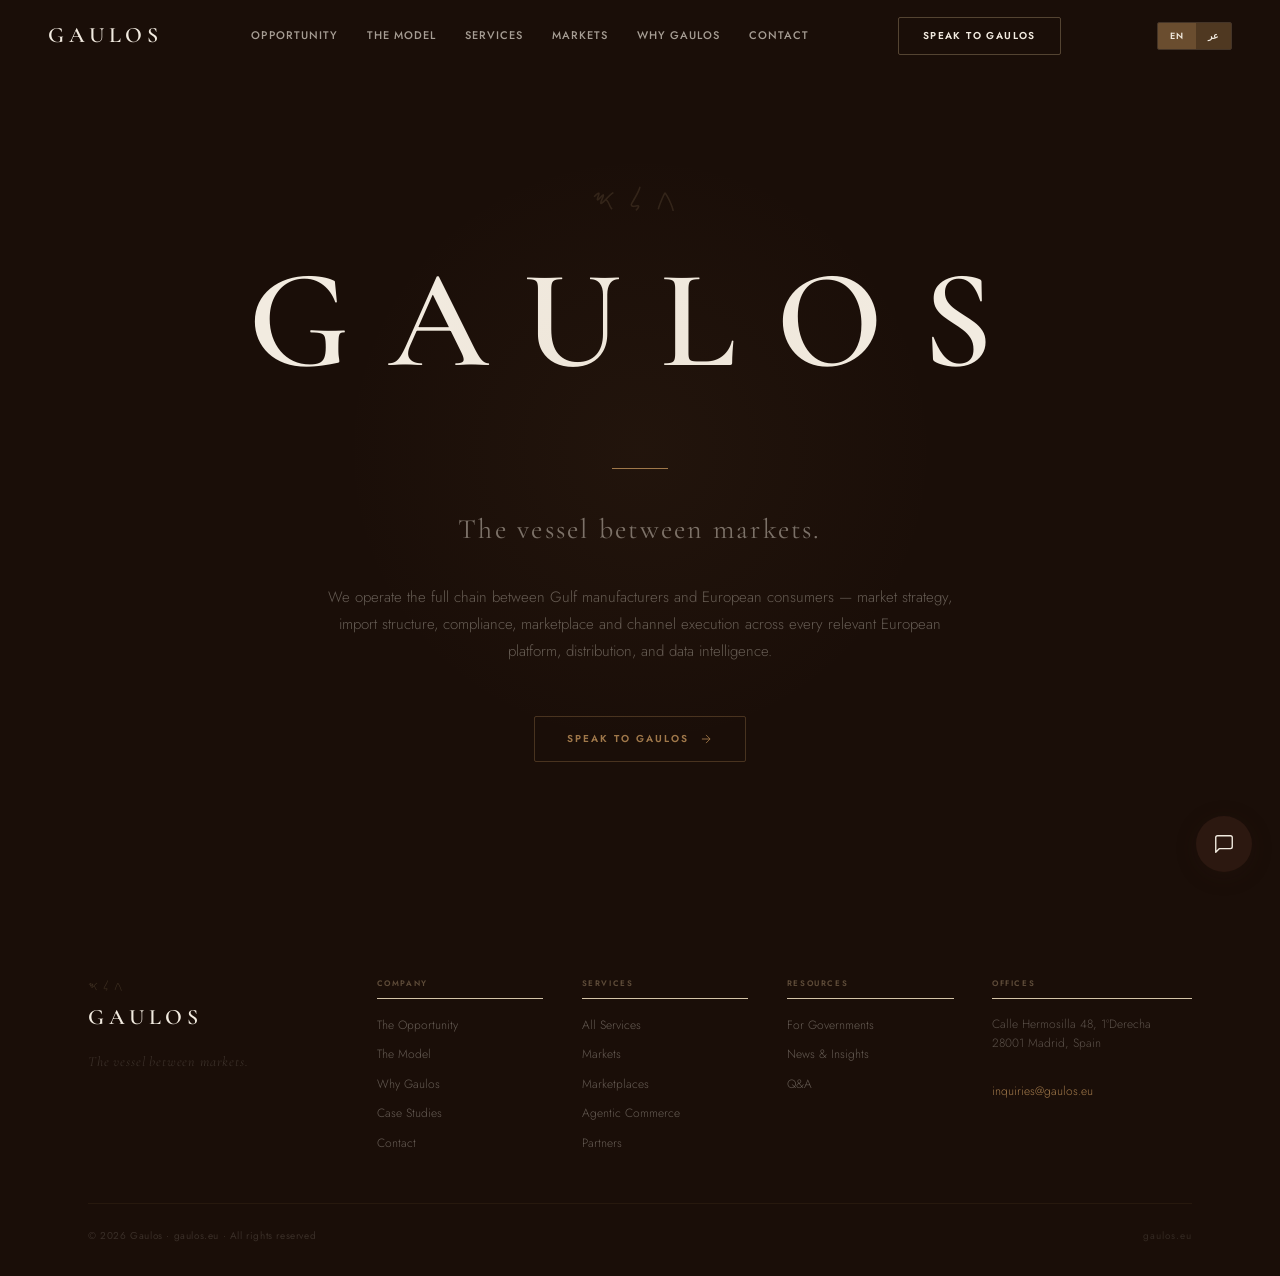
<file: index.html>
<!DOCTYPE html>
<html lang="en">
<head>
<meta charset="UTF-8">
<meta name="viewport" content="width=device-width, initial-scale=1.0">
<title>Gaulos — The Vessel Between Markets</title>
<meta name="description" content="Cross-border market access and distribution operator bridging Gulf manufacturers with European consumers.">
<link rel="preconnect" href="https://fonts.googleapis.com">
<link rel="preconnect" href="https://fonts.gstatic.com" crossorigin>
<link href="https://fonts.googleapis.com/css2?family=Cormorant+Garamond:ital,wght@0,400;0,500;0,600;0,700;1,400&family=Jost:wght@300;400;500;600&family=Noto+Sans+Arabic:wght@300;400;500;600&display=swap" rel="stylesheet">
<style>
:root {
  --ink: #2C1810;
  --bronze: #A0784A;
  --sand: #C4A882;
  --linen: #D4C4A8;
  --parchment: #F2EBE0;
  --deep: #1A0E08;
  --off: #FAF7F2;
}
* { box-sizing: border-box; margin: 0; padding: 0; }
html { scroll-behavior: smooth; }
html[dir="rtl"] body { font-family: 'Noto Sans Arabic', 'Jost', sans-serif; }
body { font-family: 'Jost', sans-serif; background: var(--parchment); color: var(--ink); line-height: 1.6; overflow-x: hidden; }
.header {
  position: fixed;
  top: 0;
  left: 0;
  right: 0;
  z-index: 1000;
  height: 72px;
  display: flex;
  align-items: center;
  background: transparent;
  transition: all 0.5s;
}
.header.scrolled {
  background: rgba(242, 235, 224, 0.95);
  backdrop-filter: blur(20px);
  box-shadow: 0 1px 0 var(--linen);
}
.header__inner {
  display: flex;
  align-items: center;
  justify-content: space-between;
  width: 100%;
  max-width: 1400px;
  margin: 0 auto;
  padding: 0 clamp(1.5rem, 4vw, 3rem);
}
.header__logo {
  font-family: 'Cormorant Garamond', serif;
  font-size: 22px;
  font-weight: 600;
  letter-spacing: 0.22em;
  text-transform: uppercase;
  color: var(--parchment);
  cursor: pointer;
  transition: color 0.5s;
}
.header.scrolled .header__logo { color: var(--ink); }
.header__nav {
  display: flex;
  align-items: center;
  gap: clamp(1rem, 2.2vw, 1.8rem);
}
.header__nav a {
  font-size: 11px;
  font-weight: 500;
  letter-spacing: 0.1em;
  text-transform: uppercase;
  color: var(--parchment);
  cursor: pointer;
  opacity: 0.65;
  transition: all 0.3s;
  text-decoration: none;
}
.header.scrolled .header__nav a { color: var(--ink); }
.header__nav a:hover { opacity: 1; }
.header__cta {
  display: inline-block;
  font-size: 10px;
  font-weight: 600;
  letter-spacing: 0.14em;
  text-transform: uppercase;
  color: var(--parchment);
  padding: 10px 24px;
  border: 1px solid rgba(196, 168, 130, 0.35);
  border-radius: 2px;
  cursor: pointer;
  transition: all 0.3s;
}
.header.scrolled .header__cta {
  color: var(--ink);
  border-color: var(--bronze);
}
.lang-toggle {
  display: flex;
  border: 1px solid rgba(196, 168, 130, 0.25);
  border-radius: 2px;
  overflow: hidden;
  margin-left: 8px;
}
.lang-toggle__btn {
  font-family: 'Jost', sans-serif;
  font-size: 9px;
  font-weight: 600;
  letter-spacing: 0.08em;
  padding: 6px 12px;
  background: rgba(160, 120, 74, 0.4);
  color: var(--parchment);
  border: none;
  cursor: pointer;
  transition: all 0.3s;
}
.lang-toggle__btn.active { background: rgba(160, 120, 74, 0.6); }
.header.scrolled .lang-toggle { border-color: var(--linen); }
.header.scrolled .lang-toggle__btn {
  background: transparent;
  color: var(--ink);
}
@media (max-width: 960px) {
  .header__nav { display: none; }
  .header__cta { display: none; }
}
main { min-height: 100vh; }
.section { padding: clamp(4rem, 8vw, 8rem) 0; }
.container {
  max-width: 1200px;
  margin: 0 auto;
  padding: 0 clamp(1.5rem, 4vw, 3rem);
}
.container--narrow { max-width: 820px; }
.page-hero {
  background: var(--deep);
  padding: calc(72px + clamp(3rem, 6vw, 5rem)) 0 clamp(3rem, 6vw, 5rem);
}
.page-hero__breadcrumb {
  font-size: 9px;
  font-weight: 500;
  letter-spacing: 0.15em;
  text-transform: uppercase;
  color: rgba(196, 168, 130, 0.3);
  margin-bottom: 24px;
  direction: ltr;
}
html[dir="rtl"] .page-hero__breadcrumb {
  direction: rtl;
  text-align: right;
}
.page-hero__phoen {
  font-size: clamp(14px, 2vw, 20px);
  letter-spacing: 10px;
  color: rgba(196, 168, 130, 0.12);
  margin-bottom: 14px;
}
.page-hero__title {
  font-family: 'Cormorant Garamond', serif;
  font-size: clamp(32px, 6vw, 56px);
  font-weight: 600;
  letter-spacing: 0.08em;
  color: var(--parchment);
  line-height: 1.1;
  margin-bottom: 14px;
}
html[dir="rtl"] .page-hero__title {
  text-align: right;
}
.page-hero__sub {
  font-size: clamp(13px, 1.5vw, 16px);
  font-weight: 300;
  color: rgba(242, 235, 224, 0.4);
  max-width: 600px;
  line-height: 1.7;
}
html[dir="rtl"] .page-hero__sub {
  text-align: right;
}
.footer {
  background: var(--deep);
  padding: clamp(3rem, 6vw, 5rem) 0 2rem;
}
.footer__grid {
  display: grid;
  grid-template-columns: 1.5fr 1fr 1fr 1fr 1.2fr;
  gap: clamp(1.5rem, 3vw, 3rem);
  padding-bottom: clamp(2rem, 4vw, 3rem);
  border-bottom: 1px solid rgba(160, 120, 74, 0.1);
}
html[dir="rtl"] .footer__grid {
  direction: rtl;
}
.footer__wm {
  font-family: 'Cormorant Garamond', serif;
  font-size: 22px;
  font-weight: 600;
  letter-spacing: 0.22em;
  text-transform: uppercase;
  color: var(--parchment);
  cursor: pointer;
}
.footer__phoen {
  font-size: 12px;
  letter-spacing: 5px;
  color: rgba(196, 168, 130, 0.2);
  margin-bottom: 4px;
}
.footer__brandline {
  font-family: 'Cormorant Garamond', serif;
  font-size: 14px;
  font-weight: 400;
  color: rgba(242, 235, 224, 0.15);
  letter-spacing: 0.06em;
  font-style: italic;
  margin-top: 1rem;
}
.footer__col {
  display: flex;
  flex-direction: column;
  gap: 0.5rem;
}
html[dir="rtl"] .footer__col {
  text-align: right;
}
.footer__col-title {
  font-family: 'Jost', sans-serif;
  font-size: 8px;
  font-weight: 600;
  letter-spacing: 0.2em;
  text-transform: uppercase;
  color: rgba(196, 168, 130, 0.4);
  margin-bottom: 0.5rem;
  padding-bottom: 0.5rem;
  border-bottom: 1px solid var(--linen);
}
.footer__col a {
  font-size: 12px;
  font-weight: 300;
  color: rgba(242, 235, 224, 0.35);
  cursor: pointer;
  line-height: 1.8;
  text-decoration: none;
  transition: color 0.3s;
}
.footer__col a:hover { color: var(--bronze); }
.footer__address {
  font-size: 12px;
  font-weight: 300;
  color: rgba(242, 235, 224, 0.3);
  line-height: 1.6;
}
.footer__bottom {
  display: flex;
  justify-content: space-between;
  align-items: center;
  padding-top: 1.5rem;
  flex-wrap: wrap;
  gap: 1rem;
}
html[dir="rtl"] .footer__bottom {
  flex-direction: row-reverse;
}
.footer__copy {
  font-size: 10px;
  font-weight: 400;
  color: rgba(242, 235, 224, 0.15);
  letter-spacing: 0.06em;
}
.footer__tagline {
  font-size: 10px;
  font-weight: 400;
  color: rgba(242, 235, 224, 0.12);
  letter-spacing: 0.1em;
}
.chat-btn {
  position: fixed;
  bottom: 28px;
  right: 28px;
  z-index: 900;
  width: 56px;
  height: 56px;
  background: var(--ink);
  border: none;
  border-radius: 50%;
  display: flex;
  align-items: center;
  justify-content: center;
  cursor: pointer;
  box-shadow: 0 4px 20px rgba(44, 24, 16, 0.25);
  transition: all 0.3s;
}
html[dir="rtl"] .chat-btn {
  right: auto;
  left: 28px;
}
.chat-btn:hover {
  transform: scale(1.1);
  box-shadow: 0 6px 24px rgba(44, 24, 16, 0.35);
}
#arNotice {
  position: fixed;
  inset: 0;
  z-index: 10000;
  background: rgba(26, 14, 8, 0.92);
  backdrop-filter: blur(20px);
  display: none;
  align-items: center;
  justify-content: center;
  text-align: center;
  padding: 2rem;
}
#arNotice.show { display: flex; }
html[dir="rtl"] #arNotice {
  text-align: right;
}
</style>
</head>
<body>

<header class="header" id="header">
  <div class="header__inner">
    <span class="header__logo" onclick="goPage('home')">Gaulos</span>
    <nav class="header__nav">
      <a onclick="goPage('opportunity')"><span class="en-text">Opportunity</span><span class="ar-text" style="display:none">الفرصة</span></a>
      <a onclick="goPage('model')"><span class="en-text">The Model</span><span class="ar-text" style="display:none">النموذج</span></a>
      <a onclick="goPage('services')"><span class="en-text">Services</span><span class="ar-text" style="display:none">الخدمات</span></a>
      <a onclick="goPage('markets')"><span class="en-text">Markets</span><span class="ar-text" style="display:none">الأسواق</span></a>
      <a onclick="goPage('why')"><span class="en-text">Why Gaulos</span><span class="ar-text" style="display:none">لماذا غاوليس</span></a>
      <a onclick="goPage('contact')"><span class="en-text">Contact</span><span class="ar-text" style="display:none">اتصل بنا</span></a>
    </nav>
    <span class="header__cta" onclick="goPage('contact')"><span class="en-text">Speak to Gaulos</span><span class="ar-text" style="display:none">تحدث إلى غاوليس</span></span>
    <div class="lang-toggle">
      <span class="lang-toggle__btn active" id="langEN" onclick="setLanguage('en')">EN</span>
      <span class="lang-toggle__btn" id="langAR" onclick="setLanguage('ar')">عر</span>
    </div>
  </div>
</header>

<main id="pageContent"></main>

<footer class="footer">
  <div class="container">
    <div class="footer__grid">
      <div class="footer__brand">
        <div class="footer__phoen">𐤂𐤋𐤎</div>
        <span class="footer__wm" onclick="goPage('home')">Gaulos</span>
        <div class="footer__brandline"><span class="en-text">The vessel between markets.</span><span class="ar-text" style="display:none">الجسر بين الأسواق.</span></div>
      </div>
      <div class="footer__col">
        <div class="footer__col-title"><span class="en-text">Company</span><span class="ar-text" style="display:none">الشركة</span></div>
        <a onclick="goPage('opportunity')"><span class="en-text">The Opportunity</span><span class="ar-text" style="display:none">الفرصة</span></a>
        <a onclick="goPage('model')"><span class="en-text">The Model</span><span class="ar-text" style="display:none">النموذج</span></a>
        <a onclick="goPage('why')"><span class="en-text">Why Gaulos</span><span class="ar-text" style="display:none">لماذا غاوليس</span></a>
        <a onclick="goPage('work')"><span class="en-text">Case Studies</span><span class="ar-text" style="display:none">دراسات الحالة</span></a>
        <a onclick="goPage('contact')"><span class="en-text">Contact</span><span class="ar-text" style="display:none">اتصل بنا</span></a>
      </div>
      <div class="footer__col">
        <div class="footer__col-title"><span class="en-text">Services</span><span class="ar-text" style="display:none">الخدمات</span></div>
        <a onclick="goPage('services')"><span class="en-text">All Services</span><span class="ar-text" style="display:none">جميع الخدمات</span></a>
        <a onclick="goPage('markets')"><span class="en-text">Markets</span><span class="ar-text" style="display:none">الأسواق</span></a>
        <a onclick="goPage('marketplaces')"><span class="en-text">Marketplaces</span><span class="ar-text" style="display:none">المتاجر الإلكترونية</span></a>
        <a onclick="goPage('agentic')"><span class="en-text">Agentic Commerce</span><span class="ar-text" style="display:none">التجارة الذكية</span></a>
        <a onclick="goPage('partners')"><span class="en-text">Partners</span><span class="ar-text" style="display:none">الشركاء</span></a>
      </div>
      <div class="footer__col">
        <div class="footer__col-title"><span class="en-text">Resources</span><span class="ar-text" style="display:none">الموارد</span></div>
        <a onclick="goPage('governments')"><span class="en-text">For Governments</span><span class="ar-text" style="display:none">للحكومات</span></a>
        <a onclick="goPage('insights')"><span class="en-text">News & Insights</span><span class="ar-text" style="display:none">الأخبار والرؤى</span></a>
        <a onclick="goPage('faq')"><span class="en-text">Q&A</span><span class="ar-text" style="display:none">الأسئلة والأجوبة</span></a>
      </div>
      <div class="footer__col">
        <div class="footer__col-title"><span class="en-text">Offices</span><span class="ar-text" style="display:none">المكاتب</span></div>
        <div class="footer__address"><span class="en-text">Calle Hermosilla 48, 1ºDerecha<br>28001 Madrid, Spain</span><span class="ar-text" style="display:none">كالي هرموسيا 48، 1 درتشا<br>28001 مدريد، إسبانيا</span></div>

        <div style="margin-top:1rem"><a href="mailto:inquiries@gaulos.eu" style="color:#A0784A">inquiries@gaulos.eu</a></div>
      </div>
    </div>
    <div class="footer__bottom">
      <div class="footer__copy"><span class="en-text">&copy; 2026 Gaulos &middot; gaulos.eu &middot; All rights reserved</span><span class="ar-text" style="display:none">&copy; 2026 غاوليس &middot; gaulos.eu &middot; جميع الحقوق محفوظة</span></div>
      <div class="footer__tagline">gaulos.eu</div>
    </div>
  </div>
</footer>

<a class="chat-btn" onclick="goPage('contact')" title="Contact">
  <svg width="22" height="22" viewBox="0 0 24 24" fill="none" stroke="#F2EBE0" stroke-width="1.5" stroke-linecap="round" stroke-linejoin="round"><path d="M21 15a2 2 0 0 1-2 2H7l-4 4V5a2 2 0 0 1 2-2h14a2 2 0 0 1 2 2z"/></svg>
</a>

<div id="arNotice">
  <div style="max-width:480px">
    <div style="font-size:24px;letter-spacing:10px;color:rgba(196,168,130,.3);margin-bottom:20px">𐤂𐤋𐤎</div>
    <div style="font-family:'Cormorant Garamond',serif;font-size:clamp(24px,4vw,36px);font-weight:400;color:#F2EBE0;letter-spacing:.06em;margin-bottom:14px"><span class="en-text">Arabic Version Coming Soon</span><span class="ar-text" style="display:none">النسخة العربية قريباً</span></div>
    <p style="font-size:14px;font-weight:300;color:rgba(242,235,224,.5);line-height:1.7;margin-bottom:24px"><span class="en-text">The Arabic version is currently in development. For inquiries in Arabic, contact us at inquiries@gaulos.eu.</span><span class="ar-text" style="display:none">النسخة العربية قيد التطوير حالياً. للاستفسارات باللغة العربية، تواصل معنا عبر inquiries@gaulos.eu.</span></p>
    <button onclick="closeArNotice()" style="font-size:10px;font-weight:600;letter-spacing:.15em;text-transform:uppercase;color:#A0784A;border:1px solid rgba(160,120,74,.35);padding:12px 28px;border-radius:2px;cursor:pointer;background:transparent;font-family:Jost"><span class="en-text">Return to English</span><span class="ar-text" style="display:none">العودة إلى الإنجليزية</span></button>
  </div>
</div>

<script>
let currentLanguage = 'en';

const pages = {
  home: {
    en: `<section style="background:#1A0E08;min-height:100vh;display:flex;flex-direction:column;align-items:center;justify-content:center;text-align:center;padding:calc(72px + 2rem) 2rem 4rem;position:relative;overflow:hidden"><div style="position:absolute;top:50%;left:50%;width:600px;height:600px;transform:translate(-50%,-50%);background:radial-gradient(circle, rgba(160,120,74,.06) 0%, transparent 70%)"></div><div style="font-size:clamp(18px,3vw,28px);letter-spacing:14px;color:rgba(196,168,130,.15);margin-bottom:28px">𐤂𐤋𐤎</div><h1 style="font-family:'Cormorant Garamond',serif;font-size:clamp(56px,12vw,140px);font-weight:600;letter-spacing:.28em;text-transform:uppercase;color:#F2EBE0;line-height:1;margin-bottom:clamp(1.5rem,3vw,2.5rem)">Gaulos</h1><div style="width:56px;height:1px;background:#A0784A;margin:clamp(1.5rem,3vw,2.5rem) auto"></div><p style="font-family:'Cormorant Garamond',serif;font-size:clamp(18px,3vw,28px);font-weight:400;color:rgba(242,235,224,.45);letter-spacing:.08em">The vessel between markets.</p><p style="font-size:clamp(12px,1.6vw,15px);font-weight:300;color:rgba(242,235,224,.35);max-width:640px;margin:2rem auto 0;line-height:1.8">We operate the full chain between Gulf manufacturers and European consumers — market strategy, import structure, compliance, marketplace and channel execution across every relevant European platform, distribution, and data intelligence.</p><span onclick="goPage('contact')" style="margin-top:clamp(2rem,4vw,3.5rem);display:inline-flex;align-items:center;gap:10px;font-size:10px;font-weight:600;letter-spacing:.2em;text-transform:uppercase;color:#A0784A;border:1px solid rgba(160,120,74,.35);padding:14px 32px;border-radius:2px;cursor:pointer;font-family:Jost">Speak to Gaulos <svg width="14" height="14" viewBox="0 0 24 24" fill="none" stroke="currentColor" stroke-width="1.5"><path d="M5 12h14M12 5l7 7-7 7"/></svg></span></section>`,
    ar: `<section style="background:#1A0E08;min-height:100vh;display:flex;flex-direction:column;align-items:center;justify-content:center;text-align:center;padding:calc(72px + 2rem) 2rem 4rem;position:relative;overflow:hidden;direction:rtl"><div style="position:absolute;top:50%;left:50%;width:600px;height:600px;transform:translate(-50%,-50%);background:radial-gradient(circle, rgba(160,120,74,.06) 0%, transparent 70%)"></div><div style="font-size:clamp(18px,3vw,28px);letter-spacing:14px;color:rgba(196,168,130,.15);margin-bottom:28px">𐤂𐤋𐤎</div><h1 style="font-family:'Cormorant Garamond',serif;font-size:clamp(56px,12vw,140px);font-weight:600;letter-spacing:.28em;text-transform:uppercase;color:#F2EBE0;line-height:1;margin-bottom:clamp(1.5rem,3vw,2.5rem)">Gaulos</h1><div style="width:56px;height:1px;background:#A0784A;margin:clamp(1.5rem,3vw,2.5rem) auto"></div><p style="font-family:'Cormorant Garamond',serif;font-size:clamp(18px,3vw,28px);font-weight:400;color:rgba(242,235,224,.45);letter-spacing:.08em">الجسر بين الأسواق</p><p style="font-size:clamp(12px,1.6vw,15px);font-weight:300;color:rgba(242,235,224,.35);max-width:640px;margin:2rem auto 0;line-height:1.8">نحن ندير السلسلة الكاملة بين مصنعي الخليج والمستهلكين الأوروبيين — استراتيجية السوق، هيكل الاستيراد، الامتثال، تنشيط المتاجر والقنوات عبر كل منصة أوروبية ذات صلة، التوزيع، والذكاء التجاري.</p><span onclick="goPage('contact')" style="margin-top:clamp(2rem,4vw,3.5rem);display:inline-flex;align-items:center;gap:10px;font-size:10px;font-weight:600;letter-spacing:.2em;text-transform:uppercase;color:#A0784A;border:1px solid rgba(160,120,74,.35);padding:14px 32px;border-radius:2px;cursor:pointer;font-family:Jost">تحدث إلى غاوليس <svg width="14" height="14" viewBox="0 0 24 24" fill="none" stroke="currentColor" stroke-width="1.5" style="transform:scaleX(-1)"><path d="M5 12h14M12 5l7 7-7 7"/></svg></span></section>`
  },
  opportunity: {
    en: `<section class="page-hero"><div class="container"><div class="page-hero__breadcrumb"><span style="color:rgba(196,168,130,.5);cursor:pointer" onclick="goPage('home')">Gaulos</span> &nbsp;/&nbsp; Opportunity</div><div class="page-hero__phoen">𐤂𐤋𐤎</div><h1 class="page-hero__title">The Opportunity</h1><p class="page-hero__sub">Europe is the right market. Now is the right time.</p></div></section><section class="section" style="background:#F2EBE0"><div class="container container--narrow"><p style="font-size:clamp(13px,1.4vw,15px);font-weight:300;color:#5A4030;line-height:1.8;margin-bottom:1.5rem">The European B2C e-commerce market is the second largest in the world. Over 450 million consumers transact online across EU member states and the United Kingdom, with combined annual e-commerce revenues exceeding €800 billion.</p><p style="font-size:clamp(13px,1.4vw,15px);font-weight:300;color:#5A4030;line-height:1.8">This is not a market that needs to be created. It is a market that needs to be accessed correctly — through the right channels, with the right commercial structure, and with the operational infrastructure that makes a sustainable European business possible.</p></div></section>`,
    ar: `<section class="page-hero"><div class="container"><div class="page-hero__breadcrumb"><span style="color:rgba(196,168,130,.5);cursor:pointer" onclick="goPage('home')">غاوليس</span> &nbsp;/&nbsp; الفرصة</div><div class="page-hero__phoen">𐤂𐤋𐤎</div><h1 class="page-hero__title">الفرصة</h1><p class="page-hero__sub">أوروبا هي السوق الصحيحة. الآن هو الوقت المناسب.</p></div></section><section class="section" style="background:#F2EBE0"><div class="container container--narrow"><p style="font-size:clamp(13px,1.4vw,15px);font-weight:300;color:#5A4030;line-height:1.8;margin-bottom:1.5rem;direction:rtl;text-align:right">سوق التجارة الإلكترونية الأوروبية B2C هو ثاني أكبر سوق في العالم. يتعامل أكثر من 450 مليون مستهلك عبر الإنترنت عبر دول الاتحاد الأوروبي والمملكة المتحدة، مع إيرادات التجارة الإلكترونية السنوية المجمعة التي تتجاوز 800 مليار يورو.</p><p style="font-size:clamp(13px,1.4vw,15px);font-weight:300;color:#5A4030;line-height:1.8;direction:rtl;text-align:right">هذا ليس سوقاً يحتاج إلى إنشاؤه. إنها سوق تحتاج إلى الوصول إليها بشكل صحيح — من خلال القنوات الصحيحة، مع الهيكل التجاري المناسب، والبنية التحتية التشغيلية التي تجعل الأعمال الأوروبية المستدامة ممكنة.</p></div></section>`
  },
  model: {
    en: `<section class="page-hero"><div class="container"><div class="page-hero__breadcrumb"><span style="color:rgba(196,168,130,.5);cursor:pointer" onclick="goPage('home')">Gaulos</span> &nbsp;/&nbsp; The Model</div><div class="page-hero__phoen">𐤂𐤋𐤎</div><h1 class="page-hero__title">The Model</h1><p class="page-hero__sub">We are the bridge. You manufacture. We handle everything else.</p></div></section><section class="section" style="background:#F2EBE0"><div class="container container--narrow"><p style="font-size:clamp(13px,1.4vw,15px);font-weight:300;color:#5A4030;line-height:1.8;margin-bottom:1.5rem">Gaulos does not purchase your products or hold inventory risk. We are the operational bridge between your production capability and the European market.</p><p style="font-size:clamp(13px,1.4vw,15px);font-weight:300;color:#5A4030;line-height:1.8">We do not advise and walk away. We build the commercial strategy, we design the channel architecture, and then we operate it — with accountability for outcomes.</p></div></section>`,
    ar: `<section class="page-hero"><div class="container"><div class="page-hero__breadcrumb"><span style="color:rgba(196,168,130,.5);cursor:pointer" onclick="goPage('home')">غاوليس</span> &nbsp;/&nbsp; النموذج</div><div class="page-hero__phoen">𐤂𐤋𐤎</div><h1 class="page-hero__title">النموذج</h1><p class="page-hero__sub">نحن الجسر. أنت تصنع. نحن نتولى كل شيء آخر.</p></div></section><section class="section" style="background:#F2EBE0"><div class="container container--narrow"><p style="font-size:clamp(13px,1.4vw,15px);font-weight:300;color:#5A4030;line-height:1.8;margin-bottom:1.5rem;direction:rtl;text-align:right">غاوليس لا تشتري منتجاتك ولا تحمل مخاطر المخزون. نحن الجسر التشغيلي بين قدرتك الإنتاجية والسوق الأوروبي.</p><p style="font-size:clamp(13px,1.4vw,15px);font-weight:300;color:#5A4030;line-height:1.8;direction:rtl;text-align:right">نحن لا نقدم النصائح ثم نغادر. نحن نبني الاستراتيجية التجارية، ونصمم هندسة القنوات، ثم نشغلها — مع المسؤولية عن النتائج.</p></div></section>`
  },
  markets: {
    en: `<section class="page-hero"><div class="container"><div class="page-hero__breadcrumb"><span style="color:rgba(196,168,130,.5);cursor:pointer" onclick="goPage('home')">Gaulos</span> &nbsp;/&nbsp; Markets</div><div class="page-hero__phoen">𐤂𐤋𐤎</div><h1 class="page-hero__title">Markets</h1><p class="page-hero__sub">Europe is 27 EU regulatory jurisdictions sharing a customs union.</p></div></section><section class="section" style="background:#F2EBE0"><div class="container container--narrow"><p style="font-size:clamp(13px,1.4vw,15px);font-weight:300;color:#5A4030;line-height:1.8">Consumer behaviour, platform dynamics, and logistics economics differ by country and category. Understanding this structure and operating within it efficiently is the core of what Gaulos does. We operate across Germany, France, UK, Netherlands, Belgium, Spain, Italy, Poland, and other key European markets.</p></div></section>`,
    ar: `<section class="page-hero"><div class="container"><div class="page-hero__breadcrumb"><span style="color:rgba(196,168,130,.5);cursor:pointer" onclick="goPage('home')">غاوليس</span> &nbsp;/&nbsp; الأسواق</div><div class="page-hero__phoen">𐤂𐤋𐤎</div><h1 class="page-hero__title">الأسواق</h1><p class="page-hero__sub">أوروبا هي 27 اختصاصًا تنظيميًا للاتحاد الأوروبي تشاركان الاتحاد الجمركي.</p></div></section><section class="section" style="background:#F2EBE0"><div class="container container--narrow"><p style="font-size:clamp(13px,1.4vw,15px);font-weight:300;color:#5A4030;line-height:1.8;direction:rtl;text-align:right">يختلف سلوك المستهلك وديناميكيات المنصات واقتصاديات الخدمات اللوجستية حسب البلد والفئة. فهم هذا الهيكل والعمل فيه بكفاءة هو جوهر ما تفعله غاوليس. نحن نعمل عبر ألمانيا وفرنسا والمملكة المتحدة وهولندا وبلجيكا وإسبانيا وإيطاليا وبولندا والأسواق الأوروبية الرئيسية الأخرى.</p></div></section>`
  },
  marketplaces: {
    en: `<section class="page-hero"><div class="container"><div class="page-hero__breadcrumb"><span style="color:rgba(196,168,130,.5);cursor:pointer" onclick="goPage('home')">Gaulos</span> &nbsp;/&nbsp; Marketplaces</div><div class="page-hero__phoen">𐤂𐤋𐤎</div><h1 class="page-hero__title">Marketplaces</h1><p class="page-hero__sub">European consumers discover on Google, purchase on Amazon, browse on TikTok.</p></div></section><section class="section" style="background:#F2EBE0"><div class="container container--narrow"><p style="font-size:clamp(13px,1.4vw,15px);font-weight:300;color:#5A4030;line-height:1.8">Gaulos operates across the full European platform ecosystem: Amazon EU, Google Shopping, TikTok Shop, Bol.com, Fnac, Cdiscount, and category-specific platforms. We manage the complete activation across all relevant channels.</p></div></section>`,
    ar: `<section class="page-hero"><div class="container"><div class="page-hero__breadcrumb"><span style="color:rgba(196,168,130,.5);cursor:pointer" onclick="goPage('home')">غاوليس</span> &nbsp;/&nbsp; المتاجر الإلكترونية</div><div class="page-hero__phoen">𐤂𐤋𐤎</div><h1 class="page-hero__title">المتاجر الإلكترونية</h1><p class="page-hero__sub">يكتشف المستهلكون الأوروبيون على جوجل، ويشترون من أمازون، ويتصفحون على تيك توك.</p></div></section><section class="section" style="background:#F2EBE0"><div class="container container--narrow"><p style="font-size:clamp(13px,1.4vw,15px);font-weight:300;color:#5A4030;line-height:1.8;direction:rtl;text-align:right">تعمل غاوليس عبر نظام المنصات الأوروبي الكامل: أمازون الاتحاد الأوروبي، جوجل شوبينج، تيك توك شوب، بول.كوم، فناك، سيديسكونت، والمنصات الخاصة بالفئات. نحن ندير التنشيط الكامل عبر جميع القنوات ذات الصلة.</p></div></section>`
  },
  partners: {
    en: `<section class="page-hero"><div class="container"><div class="page-hero__breadcrumb"><span style="color:rgba(196,168,130,.5);cursor:pointer" onclick="goPage('home')">Gaulos</span> &nbsp;/&nbsp; Partners</div><div class="page-hero__phoen">𐤂𐤋𐤎</div><h1 class="page-hero__title">Who We Work With</h1><p class="page-hero__sub">Manufacturers. Not intermediaries.</p></div></section><section class="section" style="background:#F2EBE0"><div class="container container--narrow"><p style="font-size:clamp(13px,1.4vw,15px);font-weight:300;color:#5A4030;line-height:1.8">Gaulos works with manufacturing companies across the Gulf that produce B2C goods and are ready to enter European markets. We work with manufacturers in the UAE, Saudi Arabia, Kuwait, Qatar, Bahrain, and Oman.</p></div></section>`,
    ar: `<section class="page-hero"><div class="container"><div class="page-hero__breadcrumb"><span style="color:rgba(196,168,130,.5);cursor:pointer" onclick="goPage('home')">غاوليس</span> &nbsp;/&nbsp; الشركاء</div><div class="page-hero__phoen">𐤂𐤋𐤎</div><h1 class="page-hero__title">من نعمل معهم</h1><p class="page-hero__sub">المصنعون. وليس الوسطاء.</p></div></section><section class="section" style="background:#F2EBE0"><div class="container container--narrow"><p style="font-size:clamp(13px,1.4vw,15px);font-weight:300;color:#5A4030;line-height:1.8;direction:rtl;text-align:right">تعمل غاوليس مع شركات التصنيع عبر الخليج التي تنتج سلعاً B2C وجاهزة لدخول الأسواق الأوروبية. نحن نعمل مع المصنعين في الإمارات والسعودية والكويت وقطر والبحرين وعمان.</p></div></section>`
  },
  services: {
    en: `<section class="page-hero"><div class="container"><div class="page-hero__breadcrumb"><span style="color:rgba(196,168,130,.5);cursor:pointer" onclick="goPage('home')">Gaulos</span> &nbsp;/&nbsp; Services</div><div class="page-hero__phoen">𐤂𐤋𐤎</div><h1 class="page-hero__title">Services</h1><p class="page-hero__sub">Seven service areas, operated as an integrated system.</p></div></section><section class="section" style="background:#F2EBE0"><div class="container container--narrow"><p style="font-size:clamp(13px,1.4vw,15px);font-weight:300;color:#5A4030;line-height:1.8">Our services include: Global Expansion Strategy, Marketplace Launch & Setup, Marketplace Growth & Performance, Distribution & Revenue Architecture, Agentic Commerce Readiness, Data & Reporting, and DTC & Omnichannel Development.</p></div></section>`,
    ar: `<section class="page-hero"><div class="container"><div class="page-hero__breadcrumb"><span style="color:rgba(196,168,130,.5);cursor:pointer" onclick="goPage('home')">غاوليس</span> &nbsp;/&nbsp; الخدمات</div><div class="page-hero__phoen">𐤂𐤋𐤎</div><h1 class="page-hero__title">الخدمات</h1><p class="page-hero__sub">سبع مناطق خدمات، تعمل كنظام متكامل.</p></div></section><section class="section" style="background:#F2EBE0"><div class="container container--narrow"><p style="font-size:clamp(13px,1.4vw,15px);font-weight:300;color:#5A4030;line-height:1.8;direction:rtl;text-align:right">تشمل خدماتنا: استراتيجية التوسع العالمي، إطلاق المتاجر الإلكترونية والإعداد، نمو وأداء المتاجر الإلكترونية، هندسة التوزيع والإيرادات، جاهزية التجارة الذكية، البيانات والتقارير، وتطوير DTC والتجارة متعددة القنوات.</p></div></section>`
  },
  agentic: {
    en: `<section class="page-hero"><div class="container"><div class="page-hero__breadcrumb"><span style="color:rgba(196,168,130,.5);cursor:pointer" onclick="goPage('home')">Gaulos</span> &nbsp;/&nbsp; Agentic Commerce</div><div class="page-hero__phoen">𐤂𐤋𐤎</div><h1 class="page-hero__title">Agentic Commerce</h1><p class="page-hero__sub">Commerce is changing. The brands that prepare now will not need to react later.</p></div></section><section class="section" style="background:#F2EBE0"><div class="container container--narrow"><p style="font-size:clamp(13px,1.4vw,15px);font-weight:300;color:#5A4030;line-height:1.8">AI assistants and autonomous purchasing agents are beginning to mediate purchasing on behalf of consumers. This is agentic commerce. Gaulos integrates agentic commerce readiness into every European launch as standard.</p></div></section>`,
    ar: `<section class="page-hero"><div class="container"><div class="page-hero__breadcrumb"><span style="color:rgba(196,168,130,.5);cursor:pointer" onclick="goPage('home')">غاوليس</span> &nbsp;/&nbsp; التجارة الذكية</div><div class="page-hero__phoen">𐤂𐤋𐤎</div><h1 class="page-hero__title">التجارة الذكية</h1><p class="page-hero__sub">التجارة تتغير. العلامات التجارية التي تستعد الآن لن تحتاج إلى الرد لاحقاً.</p></div></section><section class="section" style="background:#F2EBE0"><div class="container container--narrow"><p style="font-size:clamp(13px,1.4vw,15px);font-weight:300;color:#5A4030;line-height:1.8;direction:rtl;text-align:right">تبدأ مساعدات الذكاء الاصطناعي والعملاء الذين يشترون بشكل مستقل في الوساطة نيابة عن المستهلكين. هذه هي التجارة الذكية. تدمج غاوليس جاهزية التجارة الذكية في كل إطلاق أوروبي كمعيار.</p></div></section>`
  },
  why: {
    en: `<section class="page-hero"><div class="container"><div class="page-hero__breadcrumb"><span style="color:rgba(196,168,130,.5);cursor:pointer" onclick="goPage('home')">Gaulos</span> &nbsp;/&nbsp; Why Gaulos</div><div class="page-hero__phoen">𐤂𐤋𐤎</div><h1 class="page-hero__title">Why Gaulos</h1><p class="page-hero__sub">Five reasons the model works.</p></div></section><section class="section" style="background:#F2EBE0"><div class="container container--narrow"><p style="font-size:clamp(13px,1.4vw,15px);font-weight:300;color:#5A4030;line-height:1.8">Our model works because: Strategy is linked to execution. We have omnichannel expertise with commercial discipline. We bring cross-border operational depth. We position our partners early in agentic commerce. We maintain a revenue-first orientation.</p></div></section>`,
    ar: `<section class="page-hero"><div class="container"><div class="page-hero__breadcrumb"><span style="color:rgba(196,168,130,.5);cursor:pointer" onclick="goPage('home')">غاوليس</span> &nbsp;/&nbsp; لماذا غاوليس</div><div class="page-hero__phoen">𐤂𐤋𐤎</div><h1 class="page-hero__title">لماذا غاوليس</h1><p class="page-hero__sub">خمسة أسباب لعمل النموذج.</p></div></section><section class="section" style="background:#F2EBE0"><div class="container container--narrow"><p style="font-size:clamp(13px,1.4vw,15px);font-weight:300;color:#5A4030;line-height:1.8;direction:rtl;text-align:right">يعمل نموذجنا لأن: الاستراتيجية مرتبطة بالتنفيذ. لدينا خبرة متعددة القنوات مع الانضباط التجاري. نحن نقدم عمقاً تشغيلياً عبر الحدود. نحن نضع شركائنا في وقت مبكر في التجارة الذكية. نحن نحافظ على التوجه الموجه نحو الإيرادات.</p></div></section>`
  },
  governments: {
    en: `<section class="page-hero"><div class="container"><div class="page-hero__breadcrumb"><span style="color:rgba(196,168,130,.5);cursor:pointer" onclick="goPage('home')">Gaulos</span> &nbsp;/&nbsp; Governments</div><div class="page-hero__phoen">𐤂𐤋𐤎</div><h1 class="page-hero__title">For Governments</h1><p class="page-hero__sub">Structured European market access for national manufacturers.</p></div></section><section class="section" style="background:#F2EBE0"><div class="container container--narrow"><p style="font-size:clamp(13px,1.4vw,15px);font-weight:300;color:#5A4030;line-height:1.8">We work with government export agencies and programmes to provide structured market access for Gulf manufacturers entering Europe. We offer three programme structures: Export Agency Arm, Cohort Model, and Export Readiness Assessment.</p></div></section>`,
    ar: `<section class="page-hero"><div class="container"><div class="page-hero__breadcrumb"><span style="color:rgba(196,168,130,.5);cursor:pointer" onclick="goPage('home')">غاوليس</span> &nbsp;/&nbsp; للحكومات</div><div class="page-hero__phoen">𐤂𐤋𐤎</div><h1 class="page-hero__title">للحكومات</h1><p class="page-hero__sub">وصول منظم إلى السوق الأوروبية للمصنعين الوطنيين.</p></div></section><section class="section" style="background:#F2EBE0"><div class="container container--narrow"><p style="font-size:clamp(13px,1.4vw,15px);font-weight:300;color:#5A4030;line-height:1.8;direction:rtl;text-align:right">نحن نعمل مع وكالات التصدير الحكومية والبرامج لتوفير وصول منظم إلى السوق لمصنعي الخليج الذين يدخلون أوروبا. نقدم ثلاثة هياكل برنامجية: ذراع وكالة التصدير، نموذج الفئة، وتقييم جاهزية التصدير.</p></div></section>`
  },
  work: {
    en: `<section class="page-hero"><div class="container"><div class="page-hero__breadcrumb"><span style="color:rgba(196,168,130,.5);cursor:pointer" onclick="goPage('home')">Gaulos</span> &nbsp;/&nbsp; Case Studies</div><div class="page-hero__phoen">𐤂𐤋𐤎</div><h1 class="page-hero__title">Case Studies</h1><p class="page-hero__sub">Engagements we have structured.</p></div></section><section class="section" style="background:#F2EBE0"><div class="container container--narrow"><p style="font-size:clamp(13px,1.4vw,15px);font-weight:300;color:#5A4030;line-height:1.8">Gaulos has structured cross-border market entry for manufacturing partners across consumer electronics, personal care, fragrance, Halal food, and homeware categories. Case studies available upon demand.</p></div></section>`,
    ar: `<section class="page-hero"><div class="container"><div class="page-hero__breadcrumb"><span style="color:rgba(196,168,130,.5);cursor:pointer" onclick="goPage('home')">غاوليس</span> &nbsp;/&nbsp; دراسات الحالة</div><div class="page-hero__phoen">𐤂𐤋𐤎</div><h1 class="page-hero__title">دراسات الحالة</h1><p class="page-hero__sub">الالتزامات التي استرجناها.</p></div></section><section class="section" style="background:#F2EBE0"><div class="container container--narrow"><p style="font-size:clamp(13px,1.4vw,15px);font-weight:300;color:#5A4030;line-height:1.8;direction:rtl;text-align:right">قامت غاوليس بتهيكل دخول السوق عبر الحدود لشركاء التصنيع عبر فئات الإلكترونيات الاستهلاكية والعناية الشخصية والعطور والغذاء الحلال والأثاث المنزلي. دراسات الحالة متاحة حسب الطلب.</p></div></section>`
  },
  insights: {
    en: `<section class="page-hero"><div class="container"><div class="page-hero__breadcrumb"><span style="color:rgba(196,168,130,.5);cursor:pointer" onclick="goPage('home')">Gaulos</span> &nbsp;/&nbsp; Insights</div><div class="page-hero__phoen">𐤂𐤋𐤎</div><h1 class="page-hero__title">News & Insights</h1><p class="page-hero__sub">Analysis, market intelligence, and regulatory updates.</p></div></section><section class="section" style="background:#F2EBE0"><div class="container container--narrow"><p style="font-size:clamp(13px,1.4vw,15px);font-weight:300;color:#5A4030;line-height:1.8;margin-bottom:1.5rem"><strong>The EPR registration that most Gulf exporters are not prepared for:</strong> Extended Producer Responsibility enforcement changed in 2022. Germany enforces through LUCID.</p><p style="font-size:clamp(13px,1.4vw,15px);font-weight:300;color:#5A4030;line-height:1.8;margin-bottom:1.5rem"><strong>TikTok Shop and Gulf fragrance in Europe:</strong> The platform surfaces products to audiences who were not searching, creating demand.</p><p style="font-size:clamp(13px,1.4vw,15px);font-weight:300;color:#5A4030;line-height:1.8"><strong>Poland as concurrent market:</strong> E-commerce growing at 23% annually with lower competitive density than Germany.</p></div></section>`,
    ar: `<section class="page-hero"><div class="container"><div class="page-hero__breadcrumb"><span style="color:rgba(196,168,130,.5);cursor:pointer" onclick="goPage('home')">غاوليس</span> &nbsp;/&nbsp; الرؤى</div><div class="page-hero__phoen">𐤂𐤋𐤎</div><h1 class="page-hero__title">الأخبار والرؤى</h1><p class="page-hero__sub">التحليل والذكاء السوقي والتحديثات التنظيمية.</p></div></section><section class="section" style="background:#F2EBE0"><div class="container container--narrow"><p style="font-size:clamp(13px,1.4vw,15px);font-weight:300;color:#5A4030;line-height:1.8;margin-bottom:1.5rem;direction:rtl;text-align:right"><strong>تسجيل المسؤولية الموسعة الذي لم يكن معظم مصدري الخليج مستعدين له:</strong> تغير إنفاذ المسؤولية الموسعة في عام 2022. تفرضها ألمانيا من خلال LUCID.</p><p style="font-size:clamp(13px,1.4vw,15px);font-weight:300;color:#5A4030;line-height:1.8;margin-bottom:1.5rem;direction:rtl;text-align:right"><strong>متجر TikTok والعطور الخليجية في أوروبا:</strong> تقوم المنصة بسطح المنتجات أمام الجماهير التي لم تكن تبحث، مما يخلق الطلب.</p><p style="font-size:clamp(13px,1.4vw,15px);font-weight:300;color:#5A4030;line-height:1.8;direction:rtl;text-align:right"><strong>بولندا كسوق متزامنة:</strong> التجارة الإلكترونية تنمو بنسبة 23% سنوياً مع كثافة تنافسية أقل من ألمانيا.</p></div></section>`
  },
  faq: {
    en: `<section class="page-hero"><div class="container"><div class="page-hero__breadcrumb"><span style="color:rgba(196,168,130,.5);cursor:pointer" onclick="goPage('home')">Gaulos</span> &nbsp;/&nbsp; Q&A</div><div class="page-hero__phoen">𐤂𐤋𐤎</div><h1 class="page-hero__title">Q&A</h1><p class="page-hero__sub">Common questions about Gaulos and commercial terms.</p></div></section><section class="section" style="background:#F2EBE0"><div class="container container--narrow"><p style="font-size:clamp(13px,1.4vw,15px);font-weight:300;color:#5A4030;line-height:1.8;margin-bottom:1.5rem"><strong>What is Gaulos?</strong> A cross-border market access operator bridging Gulf manufacturers and European consumers.</p><p style="font-size:clamp(13px,1.4vw,15px);font-weight:300;color:#5A4030;line-height:1.8;margin-bottom:1.5rem"><strong>Do you purchase our products?</strong> No. Inventory ownership remains with you.</p><p style="font-size:clamp(13px,1.4vw,15px);font-weight:300;color:#5A4030;line-height:1.8;margin-bottom:1.5rem"><strong>How long to first sale?</strong> For compliant products: 5 days of warehouse arrival.</p><p style="font-size:clamp(13px,1.4vw,15px);font-weight:300;color:#5A4030;line-height:1.8;margin-bottom:1.5rem"><strong>Minimum contract term?</strong> 18 months initial, then rolling basis.</p><p style="font-size:clamp(13px,1.4vw,15px);font-weight:300;color:#5A4030;line-height:1.8"><strong>Do you take equity?</strong> No. Service fee only.</p></div></section>`,
    ar: `<section class="page-hero"><div class="container"><div class="page-hero__breadcrumb"><span style="color:rgba(196,168,130,.5);cursor:pointer" onclick="goPage('home')">غاوليس</span> &nbsp;/&nbsp; الأسئلة والأجوبة</div><div class="page-hero__phoen">𐤂𐤋𐤎</div><h1 class="page-hero__title">الأسئلة والأجوبة</h1><p class="page-hero__sub">أسئلة شائعة حول غاوليس والشروط التجارية.</p></div></section><section class="section" style="background:#F2EBE0"><div class="container container--narrow"><p style="font-size:clamp(13px,1.4vw,15px);font-weight:300;color:#5A4030;line-height:1.8;margin-bottom:1.5rem;direction:rtl;text-align:right"><strong>ما هي غاوليس؟</strong> عامل وصول سوقي عبر الحدود يربط مصنعي الخليج والمستهلكين الأوروبيين.</p><p style="font-size:clamp(13px,1.4vw,15px);font-weight:300;color:#5A4030;line-height:1.8;margin-bottom:1.5rem;direction:rtl;text-align:right"><strong>هل تشترون منتجاتنا؟</strong> لا. ملكية المخزون تبقى معك.</p><p style="font-size:clamp(13px,1.4vw,15px);font-weight:300;color:#5A4030;line-height:1.8;margin-bottom:1.5rem;direction:rtl;text-align:right"><strong>كم من الوقت للبيع الأول؟</strong> للمنتجات المتوافقة: 5 أيام من وصول المستودع.</p><p style="font-size:clamp(13px,1.4vw,15px);font-weight:300;color:#5A4030;line-height:1.8;margin-bottom:1.5rem;direction:rtl;text-align:right"><strong>مدة العقد الأدنى؟</strong> 18 شهراً أولياً، ثم على أساس متجدد.</p><p style="font-size:clamp(13px,1.4vw,15px);font-weight:300;color:#5A4030;line-height:1.8;direction:rtl;text-align:right"><strong>هل تأخذون حقوق الملكية؟</strong> لا. رسم الخدمة فقط.</p></div></section>`
  },
  contact: {
en: `<section class="page-hero"><div class="container"><div class="page-hero__breadcrumb"><span style="color:rgba(196,168,130,.5);cursor:pointer" onclick="goPage('home')">Gaulos</span> &nbsp;/&nbsp; Contact</div><div class="page-hero__phoen">𐤂𐤋𐤎</div><h1 class="page-hero__title">Contact</h1><p class="page-hero__sub">We review every inquiry. The first conversation is a mutual assessment.</p></div></section>

<section class="section" style="background:#F2EBE0">

<div class="container" style="max-width:1000px">

<div style="display:grid;grid-template-columns:1fr 1fr;gap:3rem;align-items:start">

<form action="https://formsubmit.co/2159c3700f01b6d8158d1f4023ddf5df" method="POST" target="_blank">

<input type="hidden" name="_captcha" value="false">
<input type="hidden" name="_subject" value="New Inquiry from Gaulos Website">
<input type="hidden" name="_template" value="table">
<input type="hidden" name="_next" value="https://gaulos.eu">

<label style="font-size:9px;font-weight:600;letter-spacing:.18em;text-transform:uppercase;color:#A0784A;display:block;margin-bottom:6px">
Your Name
</label>

<input type="text" name="name" required
style="width:100%;padding:12px 16px;border:1px solid #D4C4A8;border-radius:2px;background:#FAF7F2;font-size:13px;font-family:Jost;margin-bottom:14px"
placeholder="Full name"/>

<label style="font-size:9px;font-weight:600;letter-spacing:.18em;text-transform:uppercase;color:#A0784A;display:block;margin-bottom:6px">
Email
</label>

<input type="email" name="email" required
style="width:100%;padding:12px 16px;border:1px solid #D4C4A8;border-radius:2px;background:#FAF7F2;font-size:13px;font-family:Jost;margin-bottom:14px"
placeholder="your@company.com"/>

<label style="font-size:9px;font-weight:600;letter-spacing:.18em;text-transform:uppercase;color:#A0784A;display:block;margin-bottom:6px">
Tell us about your product
</label>

<textarea name="message" required
style="width:100%;padding:12px 16px;border:1px solid #D4C4A8;border-radius:2px;background:#FAF7F2;font-size:13px;font-family:Jost;min-height:120px;resize:vertical"
placeholder="What you manufacture, target markets, price point."></textarea>

<button type="submit"
style="font-size:10px;font-weight:600;letter-spacing:.18em;text-transform:uppercase;color:#F2EBE0;background:#2C1810;border:1px solid #2C1810;padding:16px 32px;border-radius:2px;cursor:pointer;font-family:Jost;margin-top:14px">
Submit Inquiry
</button>

</form>

<div style="padding:clamp(1.5rem,3vw,2.5rem);background:#2C1810;border-radius:3px;color:#F2EBE0">

<div style="font-size:12px;letter-spacing:5px;color:rgba(196,168,130,.2);margin-bottom:6px">
𐤂𐤋𐤎
</div>

<div style="font-family:'Cormorant Garamond',serif;font-size:24px;font-weight:600;letter-spacing:.22em;text-transform:uppercase;margin-bottom:20px">
Gaulos
</div>

<div style="height:1px;background:rgba(160,120,74,.2);margin-bottom:20px"></div>

<div style="margin-bottom:16px">
<div style="font-size:9px;font-weight:600;letter-spacing:.18em;text-transform:uppercase;color:#A0784A;margin-bottom:4px">
Email
</div>

<div style="font-size:14px;font-weight:300;color:rgba(242,235,224,.7)">
inquiries@gaulos.eu
</div>
</div>

<div style="margin-bottom:16px">
<div style="font-size:9px;font-weight:600;letter-spacing:.18em;text-transform:uppercase;color:#A0784A;margin-bottom:4px">
Web
</div>

<div style="font-size:14px;font-weight:300;color:rgba(242,235,224,.7)">
gaulos.eu
</div>
</div>

<div style="margin-bottom:16px">
<div style="font-size:9px;font-weight:600;letter-spacing:.18em;text-transform:uppercase;color:#A0784A;margin-bottom:4px">
Madrid Office
</div>

<div style="font-size:14px;font-weight:300;color:rgba(242,235,224,.7);line-height:1.6">
Calle Hermosilla 48, 1ºDerecha<br>
28001 Madrid, Spain
</div>
</div>

</div>
</div>
</div>
</section>`,
ar: `<section class="page-hero">
<div class="container">
<div class="page-hero__breadcrumb">
<span style="color:rgba(196,168,130,.5);cursor:pointer" onclick="goPage('home')">غاوليس</span>
&nbsp;/&nbsp; اتصل بنا
</div>

<div class="page-hero__phoen">𐤂𐤋𐤎</div>

<h1 class="page-hero__title">اتصل بنا</h1>

<p class="page-hero__sub">
نحن نراجع كل استفسار. المحادثة الأولى هي تقييم متبادل.
</p>
</div>
</section>

<section class="section" style="background:#F2EBE0">

<div class="container" style="max-width:1000px">

<div style="display:grid;grid-template-columns:1fr 1fr;gap:3rem;align-items:start;direction:rtl">

<form action="https://formsubmit.co/2159c3700f01b6d8158d1f4023ddf5df"
method="POST"
target="_blank"
style="text-align:right">

<input type="hidden" name="_captcha" value="false">
<input type="hidden" name="_subject" value="استفسار جديد من موقع غاولوس">
<input type="hidden" name="_template" value="table">
<input type="hidden" name="_next" value="https://gaulos.eu">

<label style="font-size:9px;font-weight:600;letter-spacing:.18em;text-transform:uppercase;color:#A0784A;display:block;margin-bottom:6px">
اسمك
</label>

<input type="text"
name="name"
required
style="width:100%;padding:12px 16px;border:1px solid #D4C4A8;border-radius:2px;background:#FAF7F2;font-size:13px;font-family:Jost;margin-bottom:14px;direction:rtl;text-align:right"
placeholder="الاسم الكامل"/>

<label style="font-size:9px;font-weight:600;letter-spacing:.18em;text-transform:uppercase;color:#A0784A;display:block;margin-bottom:6px">
البريد الإلكتروني
</label>

<input type="email"
name="email"
required
style="width:100%;padding:12px 16px;border:1px solid #D4C4A8;border-radius:2px;background:#FAF7F2;font-size:13px;font-family:Jost;margin-bottom:14px;direction:ltr"
placeholder="your@company.com"/>

<label style="font-size:9px;font-weight:600;letter-spacing:.18em;text-transform:uppercase;color:#A0784A;display:block;margin-bottom:6px">
أخبرنا عن منتجك
</label>

<textarea
name="message"
required
style="width:100%;padding:12px 16px;border:1px solid #D4C4A8;border-radius:2px;background:#FAF7F2;font-size:13px;font-family:Jost;min-height:120px;resize:vertical;direction:rtl;text-align:right"
placeholder="ما الذي تصنعه، الأسواق المستهدفة، نقطة السعر."></textarea>

<button type="submit"
style="font-size:10px;font-weight:600;letter-spacing:.18em;text-transform:uppercase;color:#F2EBE0;background:#2C1810;border:1px solid #2C1810;padding:16px 32px;border-radius:2px;cursor:pointer;font-family:Jost;margin-top:14px">
إرسال الاستفسار
</button>

</form>

<div style="padding:clamp(1.5rem,3vw,2.5rem);background:#2C1810;border-radius:3px;color:#F2EBE0;direction:rtl;text-align:right">

<div style="font-size:12px;letter-spacing:5px;color:rgba(196,168,130,.2);margin-bottom:6px">
𐤂𐤋𐤎
</div>

<div style="font-family:'Cormorant Garamond',serif;font-size:24px;font-weight:600;letter-spacing:.22em;text-transform:uppercase;margin-bottom:20px">
Gaulos
</div>

<div style="height:1px;background:rgba(160,120,74,.2);margin-bottom:20px"></div>

<div style="margin-bottom:16px">
<div style="font-size:9px;font-weight:600;letter-spacing:.18em;text-transform:uppercase;color:#A0784A;margin-bottom:4px">
البريد الإلكتروني
</div>

<div style="font-size:14px;font-weight:300;color:rgba(242,235,224,.7)">
inquiries@gaulos.eu
</div>
</div>

<div style="margin-bottom:16px">
<div style="font-size:9px;font-weight:600;letter-spacing:.18em;text-transform:uppercase;color:#A0784A;margin-bottom:4px">
ويب
</div>

<div style="font-size:14px;font-weight:300;color:rgba(242,235,224,.7)">
gaulos.eu
</div>
</div>

<div style="margin-bottom:16px">
<div style="font-size:9px;font-weight:600;letter-spacing:.18em;text-transform:uppercase;color:#A0784A;margin-bottom:4px">
مكتب مدريد
</div>

<div style="font-size:14px;font-weight:300;color:rgba(242,235,224,.7);line-height:1.6">
كالي هرموسيا 48، 1 درتشا<br>
28001 مدريد، إسبانيا
</div>
</div>

</div>
</div>
</div>
</section>`  }
};

function goPage(p) {
  const content = pages[p] ? pages[p][currentLanguage] : pages.home[currentLanguage];
  document.getElementById('pageContent').innerHTML = content;
  window.scrollTo(0, 0);
}

function setLanguage(lang) {
  currentLanguage = lang;
  document.getElementById('langEN').classList.toggle('active', lang === 'en');
  document.getElementById('langAR').classList.toggle('active', lang === 'ar');
  if (lang === 'ar') {
    document.documentElement.setAttribute('dir', 'rtl');
    document.body.setAttribute('dir', 'rtl');
  } else {
    document.documentElement.setAttribute('dir', 'ltr');
    document.body.setAttribute('dir', 'ltr');
  }
  
  // Toggle text visibility
  document.querySelectorAll('.en-text').forEach(el => {
    el.style.display = lang === 'en' ? 'inline' : 'none';
  });
  document.querySelectorAll('.ar-text').forEach(el => {
    el.style.display = lang === 'ar' ? 'inline' : 'none';
  });
  
  goPage(currentLanguage === 'ar' ? 'home' : 'home');
}

function closeArNotice() {
  document.getElementById('arNotice').classList.remove('show');
}

window.addEventListener('scroll', () => {
  document.getElementById('header').classList.toggle('scrolled', window.scrollY > 60);
});

goPage('home');
</script>
</body>
</html>
</file>
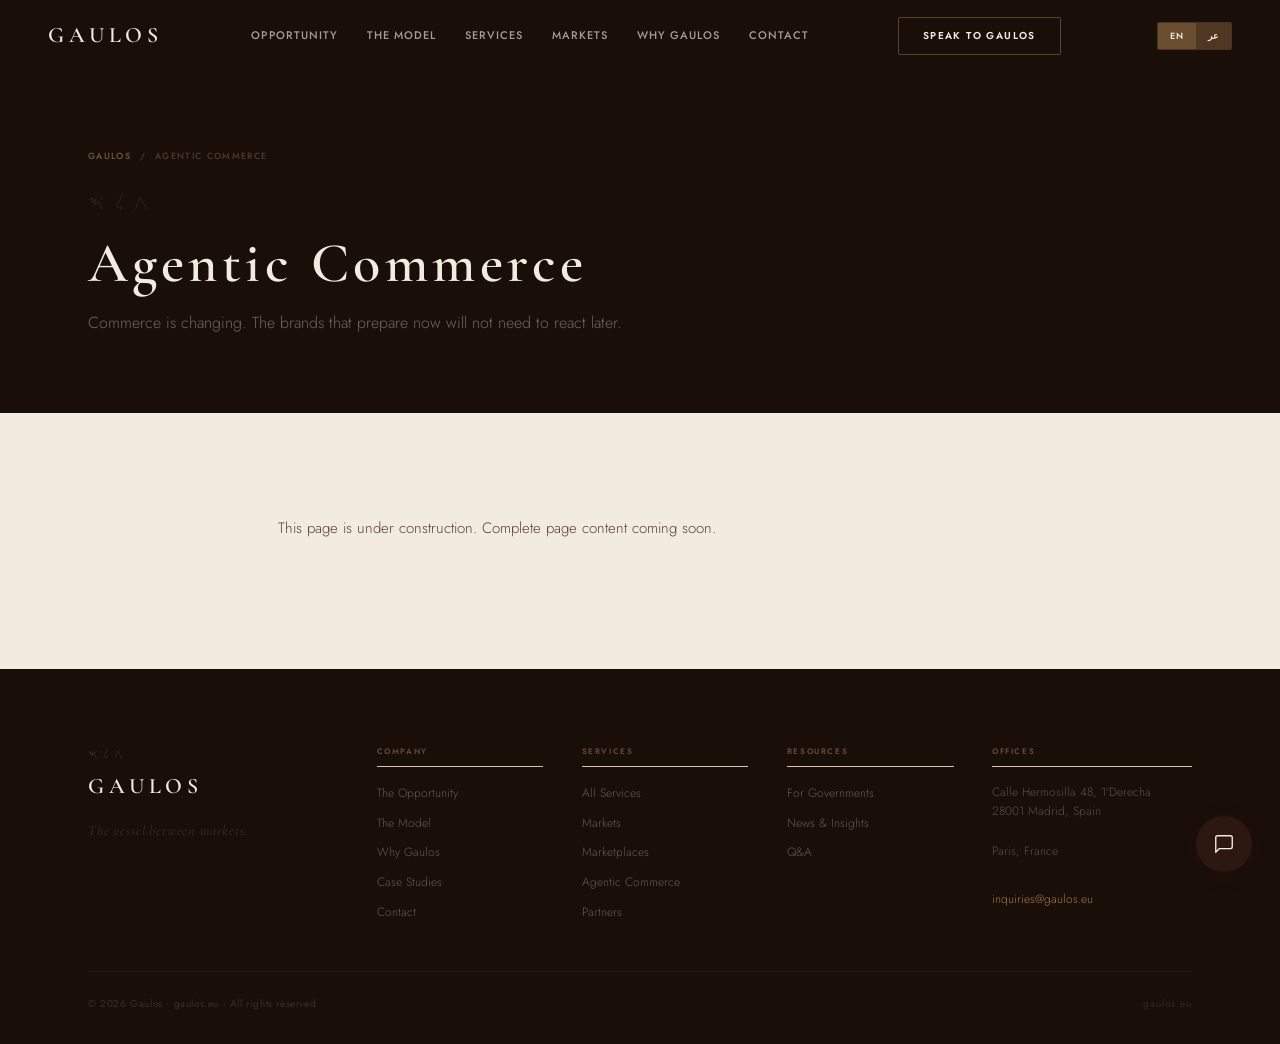
<file: agentic/index.html>
<!DOCTYPE html>
<html lang="en">
<head>
<meta charset="UTF-8">
<meta name="viewport" content="width=device-width, initial-scale=1.0">
<title>Agentic Commerce</title>
<meta name="description" content="AI-mediated purchasing and product discoverability.">
<link rel="preconnect" href="https://fonts.googleapis.com">
<link rel="preconnect" href="https://fonts.gstatic.com" crossorigin>
<link href="https://fonts.googleapis.com/css2?family=Cormorant+Garamond:ital,wght@0,400;0,500;0,600;0,700;1,400&family=Jost:wght@300;400;500;600&display=swap" rel="stylesheet">
<link rel="stylesheet" href="/css/styles.css">
</head>
<body>
<header class="header header--dark">
  <div class="header__inner">
    <span class="header__logo" onclick="window.location.href='/'">Gaulos</span>
    <nav class="header__nav">
      <a href="/opportunity/">Opportunity</a>
      <a href="/model/">The Model</a>
      <a href="/services/">Services</a>
      <a href="/markets/">Markets</a>
      <a href="/why-gaulos/">Why Gaulos</a>
      <a href="/contact/">Contact</a>
    </nav>
    <span class="header__cta" onclick="window.location.href='/contact/'">Speak to Gaulos</span>
    <div class="lang-toggle">
      <span class="lang-toggle__btn active" id="langEN">EN</span>
      <span class="lang-toggle__btn" id="langAR" onclick="document.getElementById('arNotice').style.display='flex'">عر</span>
    </div>
    <button class="header__burger" id="burger" aria-label="Menu"><span></span><span></span><span></span></button>
  </div>
</header>
<section class="page-hero">
  <div class="container">
    <div class="page-hero__breadcrumb"><span style="color:rgba(196,168,130,.5);cursor:pointer" onclick="window.location.href='/'">Gaulos</span> &nbsp;/&nbsp; Agentic Commerce</div>
    <div class="page-hero__phoen">𐤂𐤋𐤎</div>
    <h1 class="page-hero__title">Agentic Commerce</h1>
    <p class="page-hero__sub">Commerce is changing. The brands that prepare now will not need to react later.</p>
  </div>
</section>
<section class="section" style="background:#F2EBE0">
  <div class="container container--narrow">
    <p style="font-size:clamp(13px,1.4vw,15px);font-weight:300;color:#5A4030;line-height:1.8;margin-bottom:24px">
      This page is under construction. Complete page content coming soon.
    </p>
  </div>
</section>


<footer class="footer">
  <div class="container">
    <div class="footer__grid">
      <div class="footer__brand">
        <div class="footer__phoen">𐤂𐤋𐤎</div>
        <span class="footer__wm" onclick="window.location.href='/'">Gaulos</span>
        <div class="footer__brandline">The vessel between markets.</div>
      </div>
      <div class="footer__col">
        <div class="footer__col-title">Company</div>
        <a href="/opportunity/">The Opportunity</a>
        <a href="/model/">The Model</a>
        <a href="/why-gaulos/">Why Gaulos</a>
        <a href="/work/">Case Studies</a>
        <a href="/contact/">Contact</a>
      </div>
      <div class="footer__col">
        <div class="footer__col-title">Services</div>
        <a href="/services/">All Services</a>
        <a href="/markets/">Markets</a>
        <a href="/marketplaces/">Marketplaces</a>
        <a href="/agentic/">Agentic Commerce</a>
        <a href="/partners/">Partners</a>
      </div>
      <div class="footer__col">
        <div class="footer__col-title">Resources</div>
        <a href="/governments/">For Governments</a>
        <a href="/insights/">News & Insights</a>
        <a href="/faq/">Q&A</a>
      </div>
      <div class="footer__col">
        <div class="footer__col-title">Offices</div>
        <div class="footer__address">Calle Hermosilla 48, 1ºDerecha<br>28001 Madrid, Spain</div>
        <div class="footer__address" style="margin-top:0.75rem">Paris, France</div>
        <div style="margin-top:1rem"><a href="mailto:inquiries@gaulos.eu" style="color:#A0784A">inquiries@gaulos.eu</a></div>
      </div>
    </div>
    <div class="footer__bottom">
      <div class="footer__copy">&copy; 2026 Gaulos &middot; gaulos.eu &middot; All rights reserved</div>
      <div class="footer__tagline">gaulos.eu</div>
    </div>
  </div>
</footer>

<!-- CHAT BUTTON -->
<a href="/contact/" class="chat-btn" aria-label="Contact">
  <svg width="22" height="22" viewBox="0 0 24 24" fill="none" stroke="#F2EBE0" stroke-width="1.5" stroke-linecap="round" stroke-linejoin="round"><path d="M21 15a2 2 0 0 1-2 2H7l-4 4V5a2 2 0 0 1 2-2h14a2 2 0 0 1 2 2z"/></svg>
</a>

<!-- ARABIC NOTICE -->
<div id="arNotice" style="position:fixed;inset:0;z-index:10000;background:rgba(26,14,8,.92);backdrop-filter:blur(20px);display:none;align-items:center;justify-content:center;text-align:center;padding:2rem">
  <div style="max-width:480px">
    <div style="font-size:24px;letter-spacing:10px;color:rgba(196,168,130,.3);margin-bottom:20px">𐤂𐤋𐤎</div>
    <div style="font-family:'Cormorant Garamond',serif;font-size:clamp(24px,4vw,36px);font-weight:400;color:#F2EBE0;letter-spacing:.06em;margin-bottom:14px">النسخة العربية قريباً</div>
    <p style="font-size:14px;font-weight:300;color:rgba(242,235,224,.5);line-height:1.7;margin-bottom:24px">The Arabic version is currently in development. For inquiries in Arabic, contact us at inquiries@gaulos.eu.</p>
    <button onclick="document.getElementById('arNotice').style.display='none'" style="font-size:10px;font-weight:600;letter-spacing:.15em;text-transform:uppercase;color:#A0784A;border:1px solid rgba(160,120,74,.35);padding:12px 28px;border-radius:2px;cursor:pointer;background:transparent;font-family:Jost,sans-serif">Return to English</button>
  </div>
</div>

<script src="/js/main.js"></script>
</body>
</html>
</file>
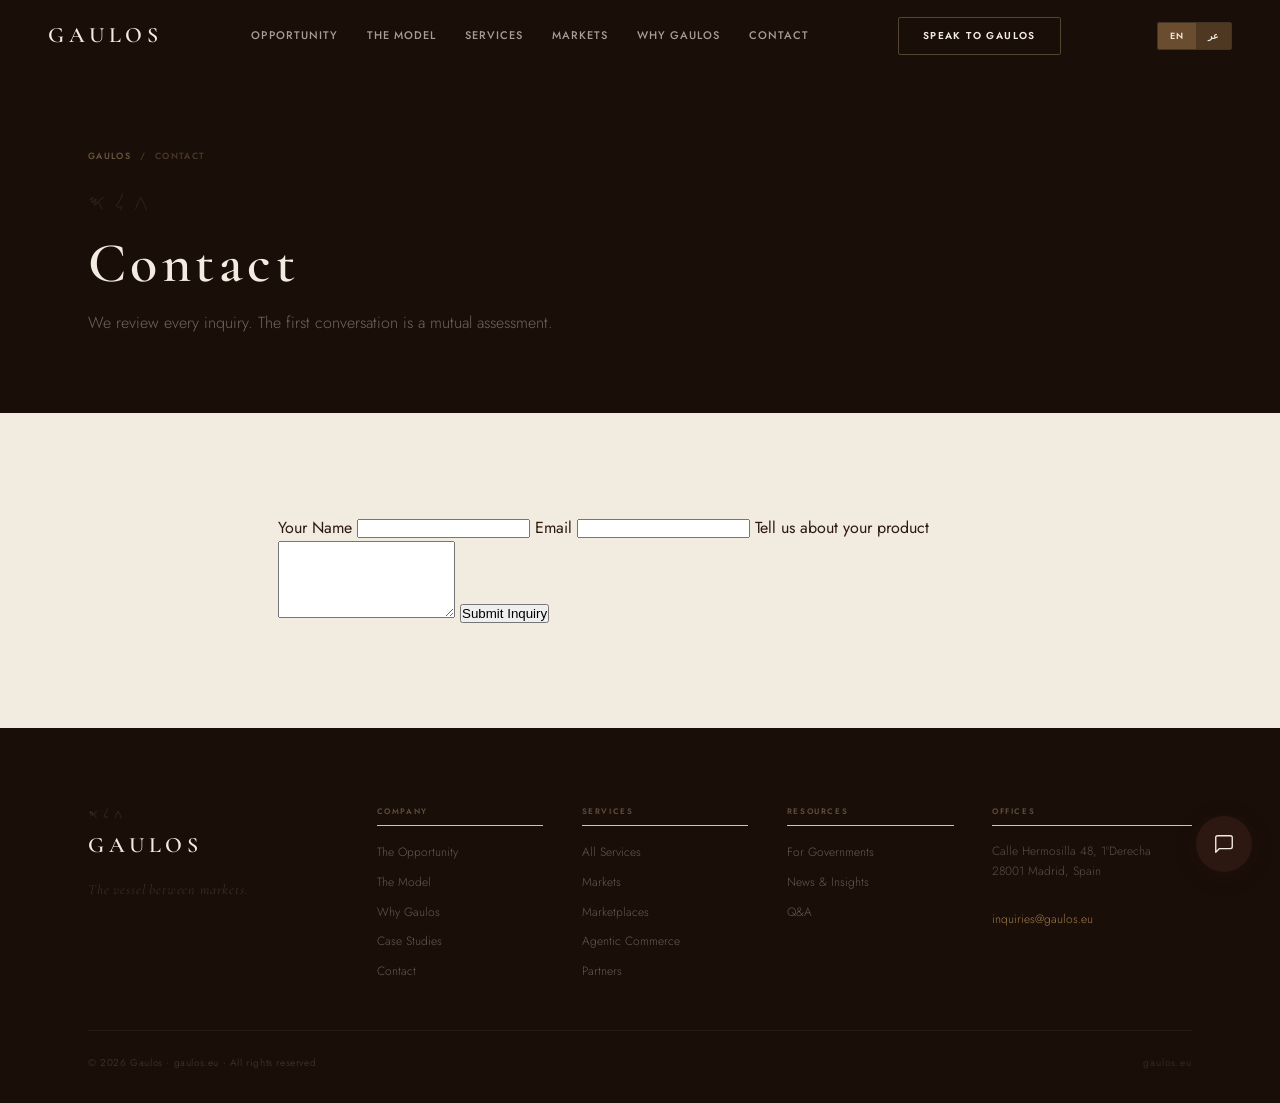
<file: contact/index.html>
<!DOCTYPE html>
<html lang="en">
<head>
<meta charset="UTF-8">
<meta name="viewport" content="width=device-width, initial-scale=1.0">
<title>Contact</title>
<meta name="description" content="Get in touch with Gaulos.">
<link rel="preconnect" href="https://fonts.googleapis.com">
<link rel="preconnect" href="https://fonts.gstatic.com" crossorigin>
<link href="https://fonts.googleapis.com/css2?family=Cormorant+Garamond:ital,wght@0,400;0,500;0,600;0,700;1,400&family=Jost:wght@300;400;500;600&display=swap" rel="stylesheet">
<link rel="stylesheet" href="/css/styles.css">
</head>
<body>
<header class="header header--dark">
  <div class="header__inner">
    <span class="header__logo" onclick="window.location.href='/'">Gaulos</span>
    <nav class="header__nav">
      <a href="/opportunity/">Opportunity</a>
      <a href="/model/">The Model</a>
      <a href="/services/">Services</a>
      <a href="/markets/">Markets</a>
      <a href="/why-gaulos/">Why Gaulos</a>
      <a href="/contact/">Contact</a>
    </nav>
    <span class="header__cta" onclick="window.location.href='/contact/'">Speak to Gaulos</span>
    <div class="lang-toggle">
      <span class="lang-toggle__btn active" id="langEN">EN</span>
      <span class="lang-toggle__btn" id="langAR" onclick="document.getElementById('arNotice').style.display='flex'">عر</span>
    </div>
    <button class="header__burger" id="burger" aria-label="Menu"><span></span><span></span><span></span></button>
  </div>
</header>
<section class="page-hero">
  <div class="container">
    <div class="page-hero__breadcrumb"><span style="color:rgba(196,168,130,.5);cursor:pointer" onclick="window.location.href='/'">Gaulos</span> &nbsp;/&nbsp; Contact</div>
    <div class="page-hero__phoen">𐤂𐤋𐤎</div>
    <h1 class="page-hero__title">Contact</h1>
    <p class="page-hero__sub">We review every inquiry. The first conversation is a mutual assessment.</p>
  </div>
</section>
<section class="section" style="background:#F2EBE0">
  <div class="container container--narrow">

    <form action="https://formspree.io/f/xxxxxxx" method="POST">

      <label>Your Name</label>
      <input type="text" name="name" required>

      <label>Email</label>
      <input type="email" name="email" required>

      <label>Tell us about your product</label>
      <textarea name="message" rows="5" required></textarea>

      <button type="submit" style="margin-top:20px">
        Submit Inquiry
      </button>

    </form>

  </div>
</section>


<footer class="footer">
  <div class="container">
    <div class="footer__grid">
      <div class="footer__brand">
        <div class="footer__phoen">𐤂𐤋𐤎</div>
        <span class="footer__wm" onclick="window.location.href='/'">Gaulos</span>
        <div class="footer__brandline">The vessel between markets.</div>
      </div>
      <div class="footer__col">
        <div class="footer__col-title">Company</div>
        <a href="/opportunity/">The Opportunity</a>
        <a href="/model/">The Model</a>
        <a href="/why-gaulos/">Why Gaulos</a>
        <a href="/work/">Case Studies</a>
        <a href="/contact/">Contact</a>
      </div>
      <div class="footer__col">
        <div class="footer__col-title">Services</div>
        <a href="/services/">All Services</a>
        <a href="/markets/">Markets</a>
        <a href="/marketplaces/">Marketplaces</a>
        <a href="/agentic/">Agentic Commerce</a>
        <a href="/partners/">Partners</a>
      </div>
      <div class="footer__col">
        <div class="footer__col-title">Resources</div>
        <a href="/governments/">For Governments</a>
        <a href="/insights/">News & Insights</a>
        <a href="/faq/">Q&A</a>
      </div>
      <div class="footer__col">
        <div class="footer__col-title">Offices</div>
        <div class="footer__address">Calle Hermosilla 48, 1ºDerecha<br>28001 Madrid, Spain</div>
        <div style="margin-top:1rem"><a href="mailto:inquiries@gaulos.eu" style="color:#A0784A">inquiries@gaulos.eu</a></div>
      </div>
    </div>
    <div class="footer__bottom">
      <div class="footer__copy">&copy; 2026 Gaulos &middot; gaulos.eu &middot; All rights reserved</div>
      <div class="footer__tagline">gaulos.eu</div>
    </div>
  </div>
</footer>

<!-- CHAT BUTTON -->
<a href="/contact/" class="chat-btn" aria-label="Contact">
  <svg width="22" height="22" viewBox="0 0 24 24" fill="none" stroke="#F2EBE0" stroke-width="1.5" stroke-linecap="round" stroke-linejoin="round"><path d="M21 15a2 2 0 0 1-2 2H7l-4 4V5a2 2 0 0 1 2-2h14a2 2 0 0 1 2 2z"/></svg>
</a>

<!-- ARABIC NOTICE -->
<div id="arNotice" style="position:fixed;inset:0;z-index:10000;background:rgba(26,14,8,.92);backdrop-filter:blur(20px);display:none;align-items:center;justify-content:center;text-align:center;padding:2rem">
  <div style="max-width:480px">
    <div style="font-size:24px;letter-spacing:10px;color:rgba(196,168,130,.3);margin-bottom:20px">𐤂𐤋𐤎</div>
    <div style="font-family:'Cormorant Garamond',serif;font-size:clamp(24px,4vw,36px);font-weight:400;color:#F2EBE0;letter-spacing:.06em;margin-bottom:14px">النسخة العربية قريباً</div>
    <p style="font-size:14px;font-weight:300;color:rgba(242,235,224,.5);line-height:1.7;margin-bottom:24px">The Arabic version is currently in development. For inquiries in Arabic, contact us at inquiries@gaulos.eu.</p>
    <button onclick="document.getElementById('arNotice').style.display='none'" style="font-size:10px;font-weight:600;letter-spacing:.15em;text-transform:uppercase;color:#A0784A;border:1px solid rgba(160,120,74,.35);padding:12px 28px;border-radius:2px;cursor:pointer;background:transparent;font-family:Jost,sans-serif">Return to English</button>
  </div>
</div>

<script src="/js/main.js"></script>
</body>
</html>
</file>
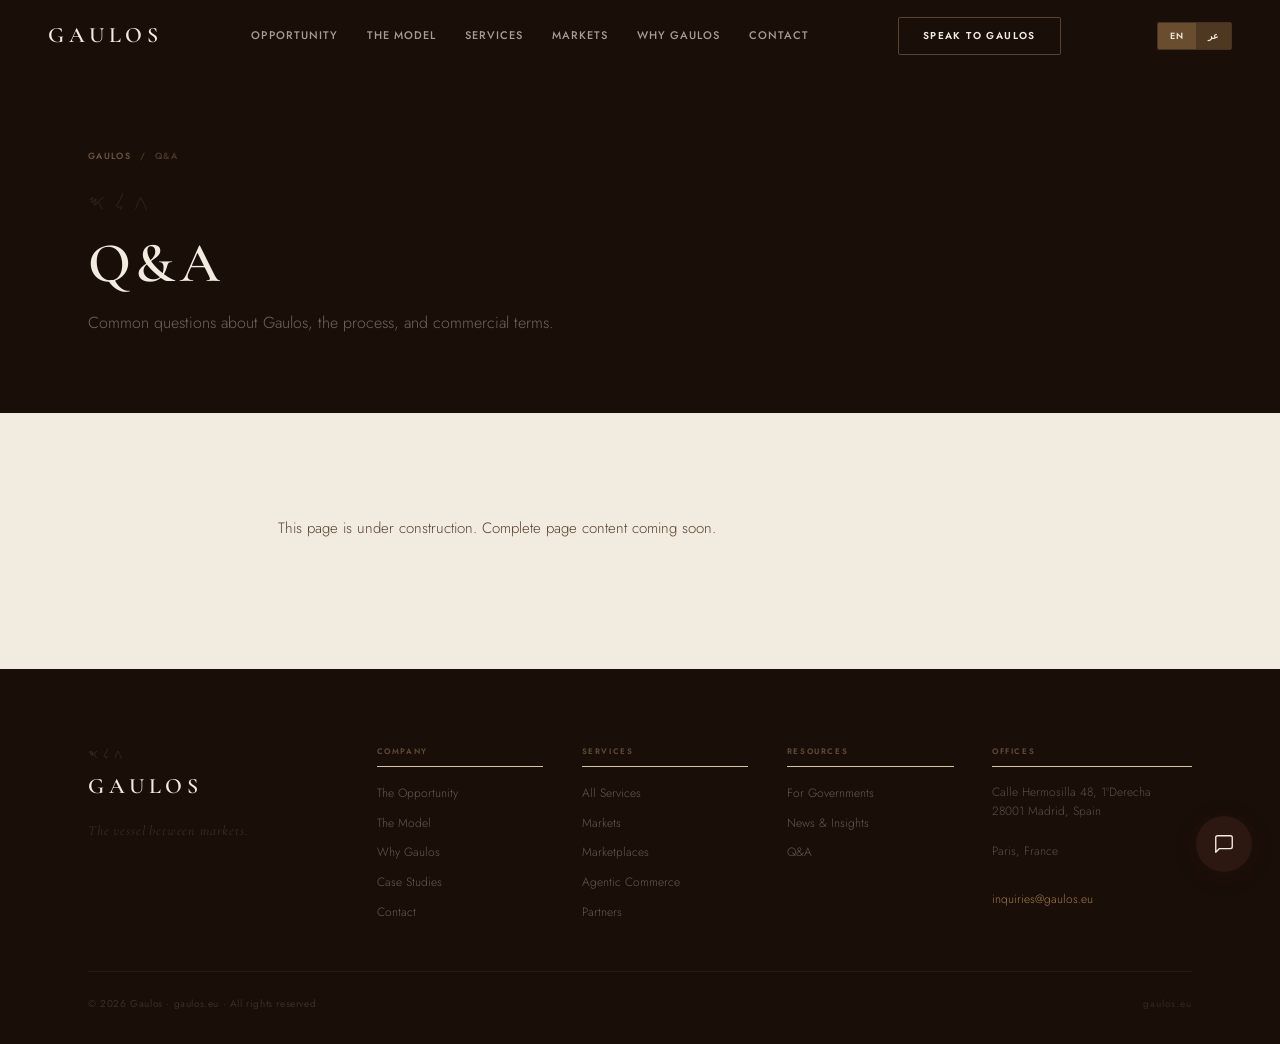
<file: faq/index.html>
<!DOCTYPE html>
<html lang="en">
<head>
<meta charset="UTF-8">
<meta name="viewport" content="width=device-width, initial-scale=1.0">
<title>Q&A</title>
<meta name="description" content="Frequently asked questions about Gaulos.">
<link rel="preconnect" href="https://fonts.googleapis.com">
<link rel="preconnect" href="https://fonts.gstatic.com" crossorigin>
<link href="https://fonts.googleapis.com/css2?family=Cormorant+Garamond:ital,wght@0,400;0,500;0,600;0,700;1,400&family=Jost:wght@300;400;500;600&display=swap" rel="stylesheet">
<link rel="stylesheet" href="/css/styles.css">
</head>
<body>
<header class="header header--dark">
  <div class="header__inner">
    <span class="header__logo" onclick="window.location.href='/'">Gaulos</span>
    <nav class="header__nav">
      <a href="/opportunity/">Opportunity</a>
      <a href="/model/">The Model</a>
      <a href="/services/">Services</a>
      <a href="/markets/">Markets</a>
      <a href="/why-gaulos/">Why Gaulos</a>
      <a href="/contact/">Contact</a>
    </nav>
    <span class="header__cta" onclick="window.location.href='/contact/'">Speak to Gaulos</span>
    <div class="lang-toggle">
      <span class="lang-toggle__btn active" id="langEN">EN</span>
      <span class="lang-toggle__btn" id="langAR" onclick="document.getElementById('arNotice').style.display='flex'">عر</span>
    </div>
    <button class="header__burger" id="burger" aria-label="Menu"><span></span><span></span><span></span></button>
  </div>
</header>
<section class="page-hero">
  <div class="container">
    <div class="page-hero__breadcrumb"><span style="color:rgba(196,168,130,.5);cursor:pointer" onclick="window.location.href='/'">Gaulos</span> &nbsp;/&nbsp; Q&A</div>
    <div class="page-hero__phoen">𐤂𐤋𐤎</div>
    <h1 class="page-hero__title">Q&A</h1>
    <p class="page-hero__sub">Common questions about Gaulos, the process, and commercial terms.</p>
  </div>
</section>
<section class="section" style="background:#F2EBE0">
  <div class="container container--narrow">
    <p style="font-size:clamp(13px,1.4vw,15px);font-weight:300;color:#5A4030;line-height:1.8;margin-bottom:24px">
      This page is under construction. Complete page content coming soon.
    </p>
  </div>
</section>


<footer class="footer">
  <div class="container">
    <div class="footer__grid">
      <div class="footer__brand">
        <div class="footer__phoen">𐤂𐤋𐤎</div>
        <span class="footer__wm" onclick="window.location.href='/'">Gaulos</span>
        <div class="footer__brandline">The vessel between markets.</div>
      </div>
      <div class="footer__col">
        <div class="footer__col-title">Company</div>
        <a href="/opportunity/">The Opportunity</a>
        <a href="/model/">The Model</a>
        <a href="/why-gaulos/">Why Gaulos</a>
        <a href="/work/">Case Studies</a>
        <a href="/contact/">Contact</a>
      </div>
      <div class="footer__col">
        <div class="footer__col-title">Services</div>
        <a href="/services/">All Services</a>
        <a href="/markets/">Markets</a>
        <a href="/marketplaces/">Marketplaces</a>
        <a href="/agentic/">Agentic Commerce</a>
        <a href="/partners/">Partners</a>
      </div>
      <div class="footer__col">
        <div class="footer__col-title">Resources</div>
        <a href="/governments/">For Governments</a>
        <a href="/insights/">News & Insights</a>
        <a href="/faq/">Q&A</a>
      </div>
      <div class="footer__col">
        <div class="footer__col-title">Offices</div>
        <div class="footer__address">Calle Hermosilla 48, 1ºDerecha<br>28001 Madrid, Spain</div>
        <div class="footer__address" style="margin-top:0.75rem">Paris, France</div>
        <div style="margin-top:1rem"><a href="mailto:inquiries@gaulos.eu" style="color:#A0784A">inquiries@gaulos.eu</a></div>
      </div>
    </div>
    <div class="footer__bottom">
      <div class="footer__copy">&copy; 2026 Gaulos &middot; gaulos.eu &middot; All rights reserved</div>
      <div class="footer__tagline">gaulos.eu</div>
    </div>
  </div>
</footer>

<!-- CHAT BUTTON -->
<a href="/contact/" class="chat-btn" aria-label="Contact">
  <svg width="22" height="22" viewBox="0 0 24 24" fill="none" stroke="#F2EBE0" stroke-width="1.5" stroke-linecap="round" stroke-linejoin="round"><path d="M21 15a2 2 0 0 1-2 2H7l-4 4V5a2 2 0 0 1 2-2h14a2 2 0 0 1 2 2z"/></svg>
</a>

<!-- ARABIC NOTICE -->
<div id="arNotice" style="position:fixed;inset:0;z-index:10000;background:rgba(26,14,8,.92);backdrop-filter:blur(20px);display:none;align-items:center;justify-content:center;text-align:center;padding:2rem">
  <div style="max-width:480px">
    <div style="font-size:24px;letter-spacing:10px;color:rgba(196,168,130,.3);margin-bottom:20px">𐤂𐤋𐤎</div>
    <div style="font-family:'Cormorant Garamond',serif;font-size:clamp(24px,4vw,36px);font-weight:400;color:#F2EBE0;letter-spacing:.06em;margin-bottom:14px">النسخة العربية قريباً</div>
    <p style="font-size:14px;font-weight:300;color:rgba(242,235,224,.5);line-height:1.7;margin-bottom:24px">The Arabic version is currently in development. For inquiries in Arabic, contact us at inquiries@gaulos.eu.</p>
    <button onclick="document.getElementById('arNotice').style.display='none'" style="font-size:10px;font-weight:600;letter-spacing:.15em;text-transform:uppercase;color:#A0784A;border:1px solid rgba(160,120,74,.35);padding:12px 28px;border-radius:2px;cursor:pointer;background:transparent;font-family:Jost,sans-serif">Return to English</button>
  </div>
</div>

<script src="/js/main.js"></script>
</body>
</html>
</file>
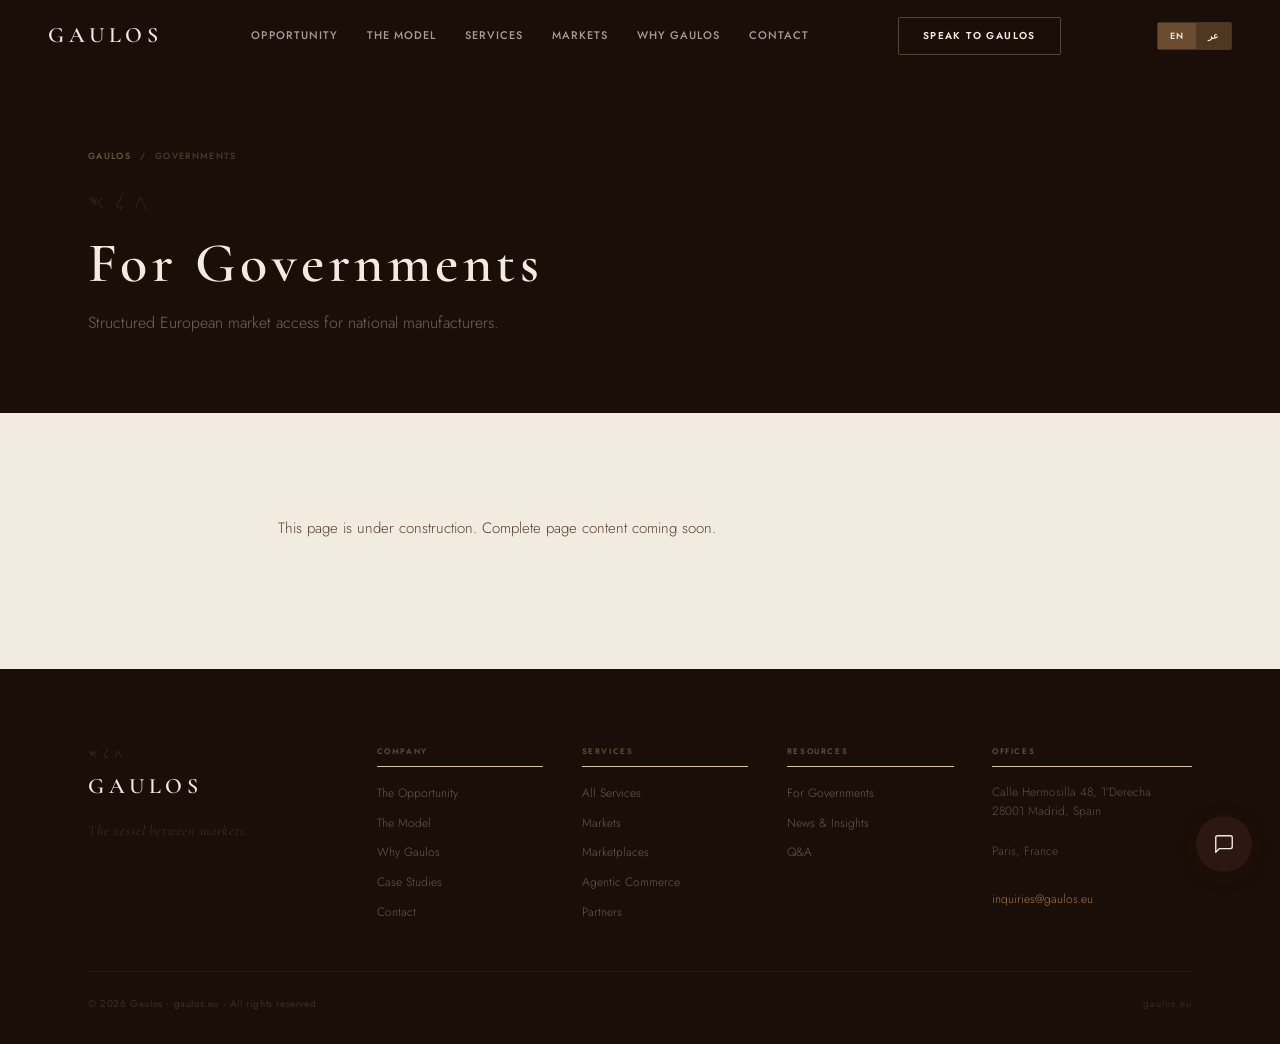
<file: governments/index.html>
<!DOCTYPE html>
<html lang="en">
<head>
<meta charset="UTF-8">
<meta name="viewport" content="width=device-width, initial-scale=1.0">
<title>Governments</title>
<meta name="description" content="Export programmes and market access.">
<link rel="preconnect" href="https://fonts.googleapis.com">
<link rel="preconnect" href="https://fonts.gstatic.com" crossorigin>
<link href="https://fonts.googleapis.com/css2?family=Cormorant+Garamond:ital,wght@0,400;0,500;0,600;0,700;1,400&family=Jost:wght@300;400;500;600&display=swap" rel="stylesheet">
<link rel="stylesheet" href="/css/styles.css">
</head>
<body>
<header class="header header--dark">
  <div class="header__inner">
    <span class="header__logo" onclick="window.location.href='/'">Gaulos</span>
    <nav class="header__nav">
      <a href="/opportunity/">Opportunity</a>
      <a href="/model/">The Model</a>
      <a href="/services/">Services</a>
      <a href="/markets/">Markets</a>
      <a href="/why-gaulos/">Why Gaulos</a>
      <a href="/contact/">Contact</a>
    </nav>
    <span class="header__cta" onclick="window.location.href='/contact/'">Speak to Gaulos</span>
    <div class="lang-toggle">
      <span class="lang-toggle__btn active" id="langEN">EN</span>
      <span class="lang-toggle__btn" id="langAR" onclick="document.getElementById('arNotice').style.display='flex'">عر</span>
    </div>
    <button class="header__burger" id="burger" aria-label="Menu"><span></span><span></span><span></span></button>
  </div>
</header>
<section class="page-hero">
  <div class="container">
    <div class="page-hero__breadcrumb"><span style="color:rgba(196,168,130,.5);cursor:pointer" onclick="window.location.href='/'">Gaulos</span> &nbsp;/&nbsp; Governments</div>
    <div class="page-hero__phoen">𐤂𐤋𐤎</div>
    <h1 class="page-hero__title">For Governments</h1>
    <p class="page-hero__sub">Structured European market access for national manufacturers.</p>
  </div>
</section>
<section class="section" style="background:#F2EBE0">
  <div class="container container--narrow">
    <p style="font-size:clamp(13px,1.4vw,15px);font-weight:300;color:#5A4030;line-height:1.8;margin-bottom:24px">
      This page is under construction. Complete page content coming soon.
    </p>
  </div>
</section>


<footer class="footer">
  <div class="container">
    <div class="footer__grid">
      <div class="footer__brand">
        <div class="footer__phoen">𐤂𐤋𐤎</div>
        <span class="footer__wm" onclick="window.location.href='/'">Gaulos</span>
        <div class="footer__brandline">The vessel between markets.</div>
      </div>
      <div class="footer__col">
        <div class="footer__col-title">Company</div>
        <a href="/opportunity/">The Opportunity</a>
        <a href="/model/">The Model</a>
        <a href="/why-gaulos/">Why Gaulos</a>
        <a href="/work/">Case Studies</a>
        <a href="/contact/">Contact</a>
      </div>
      <div class="footer__col">
        <div class="footer__col-title">Services</div>
        <a href="/services/">All Services</a>
        <a href="/markets/">Markets</a>
        <a href="/marketplaces/">Marketplaces</a>
        <a href="/agentic/">Agentic Commerce</a>
        <a href="/partners/">Partners</a>
      </div>
      <div class="footer__col">
        <div class="footer__col-title">Resources</div>
        <a href="/governments/">For Governments</a>
        <a href="/insights/">News & Insights</a>
        <a href="/faq/">Q&A</a>
      </div>
      <div class="footer__col">
        <div class="footer__col-title">Offices</div>
        <div class="footer__address">Calle Hermosilla 48, 1ºDerecha<br>28001 Madrid, Spain</div>
        <div class="footer__address" style="margin-top:0.75rem">Paris, France</div>
        <div style="margin-top:1rem"><a href="mailto:inquiries@gaulos.eu" style="color:#A0784A">inquiries@gaulos.eu</a></div>
      </div>
    </div>
    <div class="footer__bottom">
      <div class="footer__copy">&copy; 2026 Gaulos &middot; gaulos.eu &middot; All rights reserved</div>
      <div class="footer__tagline">gaulos.eu</div>
    </div>
  </div>
</footer>

<!-- CHAT BUTTON -->
<a href="/contact/" class="chat-btn" aria-label="Contact">
  <svg width="22" height="22" viewBox="0 0 24 24" fill="none" stroke="#F2EBE0" stroke-width="1.5" stroke-linecap="round" stroke-linejoin="round"><path d="M21 15a2 2 0 0 1-2 2H7l-4 4V5a2 2 0 0 1 2-2h14a2 2 0 0 1 2 2z"/></svg>
</a>

<!-- ARABIC NOTICE -->
<div id="arNotice" style="position:fixed;inset:0;z-index:10000;background:rgba(26,14,8,.92);backdrop-filter:blur(20px);display:none;align-items:center;justify-content:center;text-align:center;padding:2rem">
  <div style="max-width:480px">
    <div style="font-size:24px;letter-spacing:10px;color:rgba(196,168,130,.3);margin-bottom:20px">𐤂𐤋𐤎</div>
    <div style="font-family:'Cormorant Garamond',serif;font-size:clamp(24px,4vw,36px);font-weight:400;color:#F2EBE0;letter-spacing:.06em;margin-bottom:14px">النسخة العربية قريباً</div>
    <p style="font-size:14px;font-weight:300;color:rgba(242,235,224,.5);line-height:1.7;margin-bottom:24px">The Arabic version is currently in development. For inquiries in Arabic, contact us at inquiries@gaulos.eu.</p>
    <button onclick="document.getElementById('arNotice').style.display='none'" style="font-size:10px;font-weight:600;letter-spacing:.15em;text-transform:uppercase;color:#A0784A;border:1px solid rgba(160,120,74,.35);padding:12px 28px;border-radius:2px;cursor:pointer;background:transparent;font-family:Jost,sans-serif">Return to English</button>
  </div>
</div>

<script src="/js/main.js"></script>
</body>
</html>
</file>
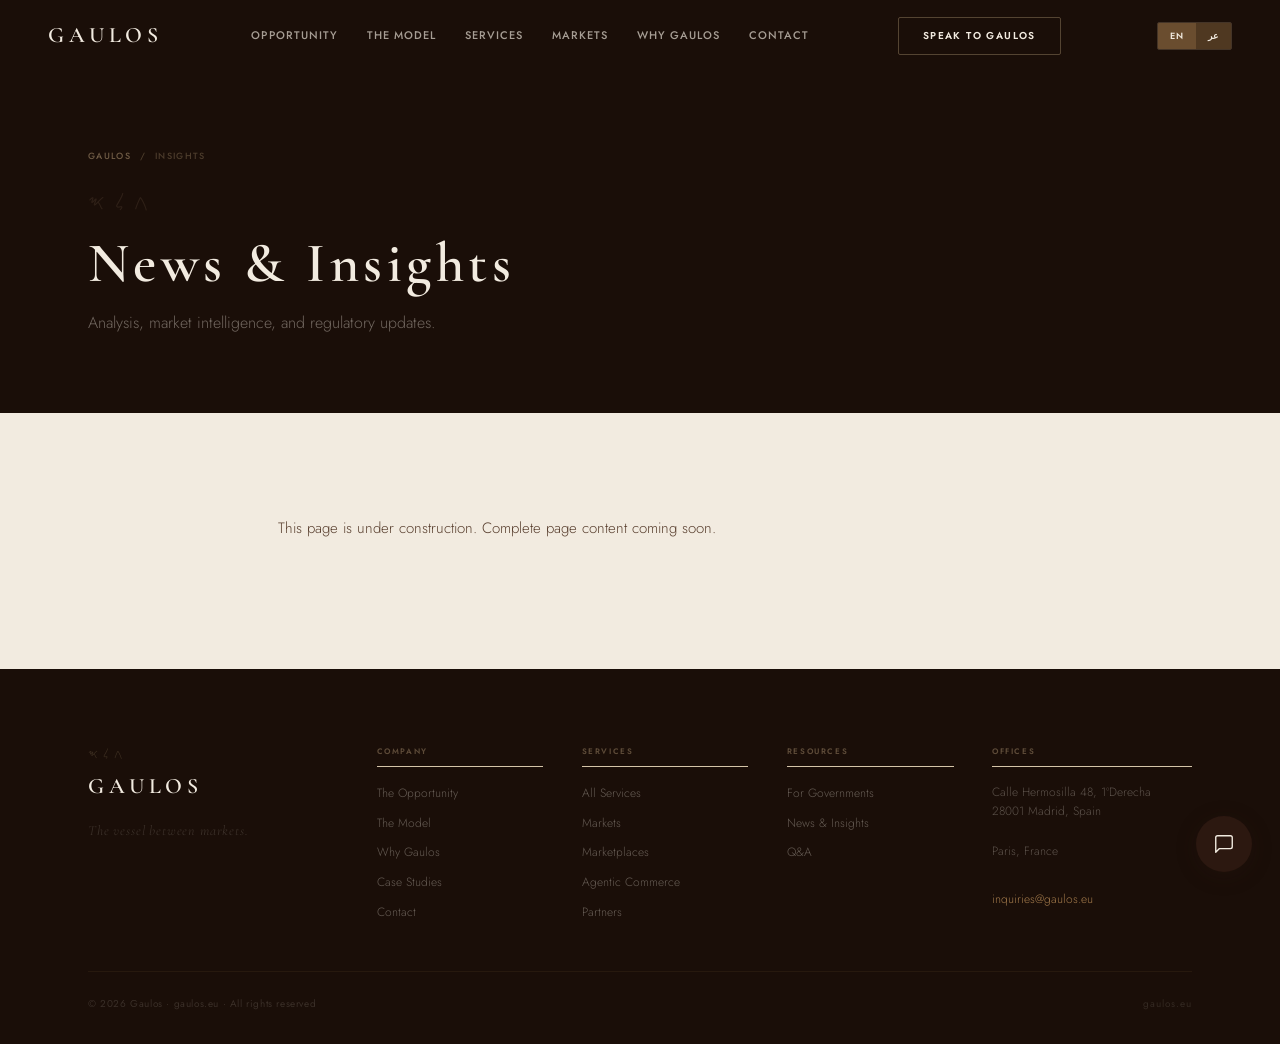
<file: insights/index.html>
<!DOCTYPE html>
<html lang="en">
<head>
<meta charset="UTF-8">
<meta name="viewport" content="width=device-width, initial-scale=1.0">
<title>Insights</title>
<meta name="description" content="News, analysis, and market intelligence.">
<link rel="preconnect" href="https://fonts.googleapis.com">
<link rel="preconnect" href="https://fonts.gstatic.com" crossorigin>
<link href="https://fonts.googleapis.com/css2?family=Cormorant+Garamond:ital,wght@0,400;0,500;0,600;0,700;1,400&family=Jost:wght@300;400;500;600&display=swap" rel="stylesheet">
<link rel="stylesheet" href="/css/styles.css">
</head>
<body>
<header class="header header--dark">
  <div class="header__inner">
    <span class="header__logo" onclick="window.location.href='/'">Gaulos</span>
    <nav class="header__nav">
      <a href="/opportunity/">Opportunity</a>
      <a href="/model/">The Model</a>
      <a href="/services/">Services</a>
      <a href="/markets/">Markets</a>
      <a href="/why-gaulos/">Why Gaulos</a>
      <a href="/contact/">Contact</a>
    </nav>
    <span class="header__cta" onclick="window.location.href='/contact/'">Speak to Gaulos</span>
    <div class="lang-toggle">
      <span class="lang-toggle__btn active" id="langEN">EN</span>
      <span class="lang-toggle__btn" id="langAR" onclick="document.getElementById('arNotice').style.display='flex'">عر</span>
    </div>
    <button class="header__burger" id="burger" aria-label="Menu"><span></span><span></span><span></span></button>
  </div>
</header>
<section class="page-hero">
  <div class="container">
    <div class="page-hero__breadcrumb"><span style="color:rgba(196,168,130,.5);cursor:pointer" onclick="window.location.href='/'">Gaulos</span> &nbsp;/&nbsp; Insights</div>
    <div class="page-hero__phoen">𐤂𐤋𐤎</div>
    <h1 class="page-hero__title">News & Insights</h1>
    <p class="page-hero__sub">Analysis, market intelligence, and regulatory updates.</p>
  </div>
</section>
<section class="section" style="background:#F2EBE0">
  <div class="container container--narrow">
    <p style="font-size:clamp(13px,1.4vw,15px);font-weight:300;color:#5A4030;line-height:1.8;margin-bottom:24px">
      This page is under construction. Complete page content coming soon.
    </p>
  </div>
</section>


<footer class="footer">
  <div class="container">
    <div class="footer__grid">
      <div class="footer__brand">
        <div class="footer__phoen">𐤂𐤋𐤎</div>
        <span class="footer__wm" onclick="window.location.href='/'">Gaulos</span>
        <div class="footer__brandline">The vessel between markets.</div>
      </div>
      <div class="footer__col">
        <div class="footer__col-title">Company</div>
        <a href="/opportunity/">The Opportunity</a>
        <a href="/model/">The Model</a>
        <a href="/why-gaulos/">Why Gaulos</a>
        <a href="/work/">Case Studies</a>
        <a href="/contact/">Contact</a>
      </div>
      <div class="footer__col">
        <div class="footer__col-title">Services</div>
        <a href="/services/">All Services</a>
        <a href="/markets/">Markets</a>
        <a href="/marketplaces/">Marketplaces</a>
        <a href="/agentic/">Agentic Commerce</a>
        <a href="/partners/">Partners</a>
      </div>
      <div class="footer__col">
        <div class="footer__col-title">Resources</div>
        <a href="/governments/">For Governments</a>
        <a href="/insights/">News & Insights</a>
        <a href="/faq/">Q&A</a>
      </div>
      <div class="footer__col">
        <div class="footer__col-title">Offices</div>
        <div class="footer__address">Calle Hermosilla 48, 1ºDerecha<br>28001 Madrid, Spain</div>
        <div class="footer__address" style="margin-top:0.75rem">Paris, France</div>
        <div style="margin-top:1rem"><a href="mailto:inquiries@gaulos.eu" style="color:#A0784A">inquiries@gaulos.eu</a></div>
      </div>
    </div>
    <div class="footer__bottom">
      <div class="footer__copy">&copy; 2026 Gaulos &middot; gaulos.eu &middot; All rights reserved</div>
      <div class="footer__tagline">gaulos.eu</div>
    </div>
  </div>
</footer>

<!-- CHAT BUTTON -->
<a href="/contact/" class="chat-btn" aria-label="Contact">
  <svg width="22" height="22" viewBox="0 0 24 24" fill="none" stroke="#F2EBE0" stroke-width="1.5" stroke-linecap="round" stroke-linejoin="round"><path d="M21 15a2 2 0 0 1-2 2H7l-4 4V5a2 2 0 0 1 2-2h14a2 2 0 0 1 2 2z"/></svg>
</a>

<!-- ARABIC NOTICE -->
<div id="arNotice" style="position:fixed;inset:0;z-index:10000;background:rgba(26,14,8,.92);backdrop-filter:blur(20px);display:none;align-items:center;justify-content:center;text-align:center;padding:2rem">
  <div style="max-width:480px">
    <div style="font-size:24px;letter-spacing:10px;color:rgba(196,168,130,.3);margin-bottom:20px">𐤂𐤋𐤎</div>
    <div style="font-family:'Cormorant Garamond',serif;font-size:clamp(24px,4vw,36px);font-weight:400;color:#F2EBE0;letter-spacing:.06em;margin-bottom:14px">النسخة العربية قريباً</div>
    <p style="font-size:14px;font-weight:300;color:rgba(242,235,224,.5);line-height:1.7;margin-bottom:24px">The Arabic version is currently in development. For inquiries in Arabic, contact us at inquiries@gaulos.eu.</p>
    <button onclick="document.getElementById('arNotice').style.display='none'" style="font-size:10px;font-weight:600;letter-spacing:.15em;text-transform:uppercase;color:#A0784A;border:1px solid rgba(160,120,74,.35);padding:12px 28px;border-radius:2px;cursor:pointer;background:transparent;font-family:Jost,sans-serif">Return to English</button>
  </div>
</div>

<script src="/js/main.js"></script>
</body>
</html>
</file>
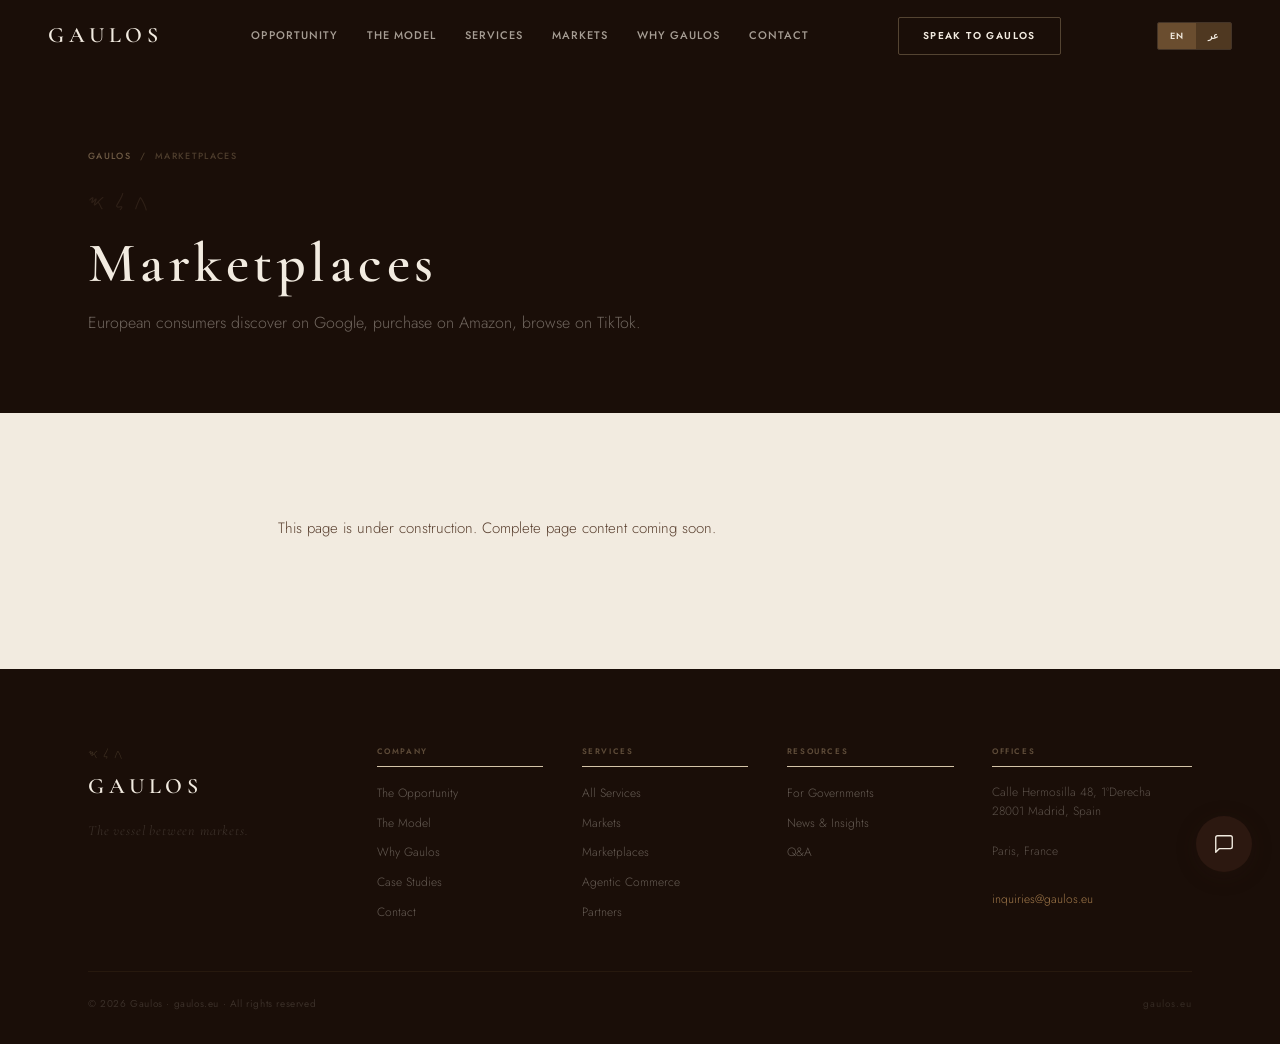
<file: marketplaces/index.html>
<!DOCTYPE html>
<html lang="en">
<head>
<meta charset="UTF-8">
<meta name="viewport" content="width=device-width, initial-scale=1.0">
<title>Marketplaces</title>
<meta name="description" content="European commerce platforms and channel strategy.">
<link rel="preconnect" href="https://fonts.googleapis.com">
<link rel="preconnect" href="https://fonts.gstatic.com" crossorigin>
<link href="https://fonts.googleapis.com/css2?family=Cormorant+Garamond:ital,wght@0,400;0,500;0,600;0,700;1,400&family=Jost:wght@300;400;500;600&display=swap" rel="stylesheet">
<link rel="stylesheet" href="/css/styles.css">
</head>
<body>
<header class="header header--dark">
  <div class="header__inner">
    <span class="header__logo" onclick="window.location.href='/'">Gaulos</span>
    <nav class="header__nav">
      <a href="/opportunity/">Opportunity</a>
      <a href="/model/">The Model</a>
      <a href="/services/">Services</a>
      <a href="/markets/">Markets</a>
      <a href="/why-gaulos/">Why Gaulos</a>
      <a href="/contact/">Contact</a>
    </nav>
    <span class="header__cta" onclick="window.location.href='/contact/'">Speak to Gaulos</span>
    <div class="lang-toggle">
      <span class="lang-toggle__btn active" id="langEN">EN</span>
      <span class="lang-toggle__btn" id="langAR" onclick="document.getElementById('arNotice').style.display='flex'">عر</span>
    </div>
    <button class="header__burger" id="burger" aria-label="Menu"><span></span><span></span><span></span></button>
  </div>
</header>
<section class="page-hero">
  <div class="container">
    <div class="page-hero__breadcrumb"><span style="color:rgba(196,168,130,.5);cursor:pointer" onclick="window.location.href='/'">Gaulos</span> &nbsp;/&nbsp; Marketplaces</div>
    <div class="page-hero__phoen">𐤂𐤋𐤎</div>
    <h1 class="page-hero__title">Marketplaces</h1>
    <p class="page-hero__sub">European consumers discover on Google, purchase on Amazon, browse on TikTok.</p>
  </div>
</section>
<section class="section" style="background:#F2EBE0">
  <div class="container container--narrow">
    <p style="font-size:clamp(13px,1.4vw,15px);font-weight:300;color:#5A4030;line-height:1.8;margin-bottom:24px">
      This page is under construction. Complete page content coming soon.
    </p>
  </div>
</section>


<footer class="footer">
  <div class="container">
    <div class="footer__grid">
      <div class="footer__brand">
        <div class="footer__phoen">𐤂𐤋𐤎</div>
        <span class="footer__wm" onclick="window.location.href='/'">Gaulos</span>
        <div class="footer__brandline">The vessel between markets.</div>
      </div>
      <div class="footer__col">
        <div class="footer__col-title">Company</div>
        <a href="/opportunity/">The Opportunity</a>
        <a href="/model/">The Model</a>
        <a href="/why-gaulos/">Why Gaulos</a>
        <a href="/work/">Case Studies</a>
        <a href="/contact/">Contact</a>
      </div>
      <div class="footer__col">
        <div class="footer__col-title">Services</div>
        <a href="/services/">All Services</a>
        <a href="/markets/">Markets</a>
        <a href="/marketplaces/">Marketplaces</a>
        <a href="/agentic/">Agentic Commerce</a>
        <a href="/partners/">Partners</a>
      </div>
      <div class="footer__col">
        <div class="footer__col-title">Resources</div>
        <a href="/governments/">For Governments</a>
        <a href="/insights/">News & Insights</a>
        <a href="/faq/">Q&A</a>
      </div>
      <div class="footer__col">
        <div class="footer__col-title">Offices</div>
        <div class="footer__address">Calle Hermosilla 48, 1ºDerecha<br>28001 Madrid, Spain</div>
        <div class="footer__address" style="margin-top:0.75rem">Paris, France</div>
        <div style="margin-top:1rem"><a href="mailto:inquiries@gaulos.eu" style="color:#A0784A">inquiries@gaulos.eu</a></div>
      </div>
    </div>
    <div class="footer__bottom">
      <div class="footer__copy">&copy; 2026 Gaulos &middot; gaulos.eu &middot; All rights reserved</div>
      <div class="footer__tagline">gaulos.eu</div>
    </div>
  </div>
</footer>

<!-- CHAT BUTTON -->
<a href="/contact/" class="chat-btn" aria-label="Contact">
  <svg width="22" height="22" viewBox="0 0 24 24" fill="none" stroke="#F2EBE0" stroke-width="1.5" stroke-linecap="round" stroke-linejoin="round"><path d="M21 15a2 2 0 0 1-2 2H7l-4 4V5a2 2 0 0 1 2-2h14a2 2 0 0 1 2 2z"/></svg>
</a>

<!-- ARABIC NOTICE -->
<div id="arNotice" style="position:fixed;inset:0;z-index:10000;background:rgba(26,14,8,.92);backdrop-filter:blur(20px);display:none;align-items:center;justify-content:center;text-align:center;padding:2rem">
  <div style="max-width:480px">
    <div style="font-size:24px;letter-spacing:10px;color:rgba(196,168,130,.3);margin-bottom:20px">𐤂𐤋𐤎</div>
    <div style="font-family:'Cormorant Garamond',serif;font-size:clamp(24px,4vw,36px);font-weight:400;color:#F2EBE0;letter-spacing:.06em;margin-bottom:14px">النسخة العربية قريباً</div>
    <p style="font-size:14px;font-weight:300;color:rgba(242,235,224,.5);line-height:1.7;margin-bottom:24px">The Arabic version is currently in development. For inquiries in Arabic, contact us at inquiries@gaulos.eu.</p>
    <button onclick="document.getElementById('arNotice').style.display='none'" style="font-size:10px;font-weight:600;letter-spacing:.15em;text-transform:uppercase;color:#A0784A;border:1px solid rgba(160,120,74,.35);padding:12px 28px;border-radius:2px;cursor:pointer;background:transparent;font-family:Jost,sans-serif">Return to English</button>
  </div>
</div>

<script src="/js/main.js"></script>
</body>
</html>
</file>
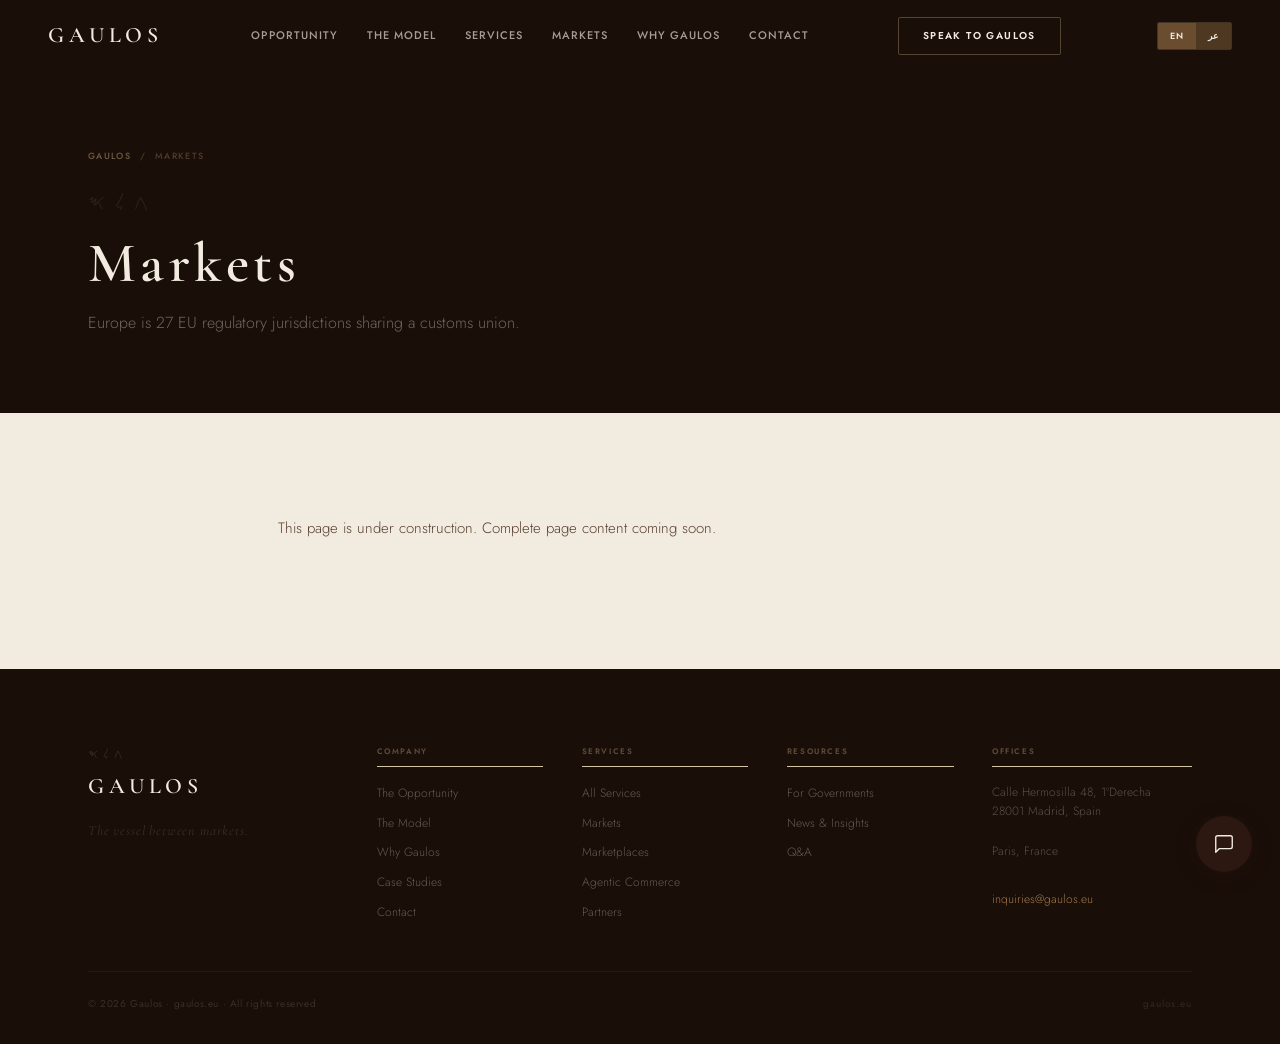
<file: markets/index.html>
<!DOCTYPE html>
<html lang="en">
<head>
<meta charset="UTF-8">
<meta name="viewport" content="width=device-width, initial-scale=1.0">
<title>Markets</title>
<meta name="description" content="European e-commerce markets and expansion strategy.">
<link rel="preconnect" href="https://fonts.googleapis.com">
<link rel="preconnect" href="https://fonts.gstatic.com" crossorigin>
<link href="https://fonts.googleapis.com/css2?family=Cormorant+Garamond:ital,wght@0,400;0,500;0,600;0,700;1,400&family=Jost:wght@300;400;500;600&display=swap" rel="stylesheet">
<link rel="stylesheet" href="/css/styles.css">
</head>
<body>
<header class="header header--dark">
  <div class="header__inner">
    <span class="header__logo" onclick="window.location.href='/'">Gaulos</span>
    <nav class="header__nav">
      <a href="/opportunity/">Opportunity</a>
      <a href="/model/">The Model</a>
      <a href="/services/">Services</a>
      <a href="/markets/">Markets</a>
      <a href="/why-gaulos/">Why Gaulos</a>
      <a href="/contact/">Contact</a>
    </nav>
    <span class="header__cta" onclick="window.location.href='/contact/'">Speak to Gaulos</span>
    <div class="lang-toggle">
      <span class="lang-toggle__btn active" id="langEN">EN</span>
      <span class="lang-toggle__btn" id="langAR" onclick="document.getElementById('arNotice').style.display='flex'">عر</span>
    </div>
    <button class="header__burger" id="burger" aria-label="Menu"><span></span><span></span><span></span></button>
  </div>
</header>
<section class="page-hero">
  <div class="container">
    <div class="page-hero__breadcrumb"><span style="color:rgba(196,168,130,.5);cursor:pointer" onclick="window.location.href='/'">Gaulos</span> &nbsp;/&nbsp; Markets</div>
    <div class="page-hero__phoen">𐤂𐤋𐤎</div>
    <h1 class="page-hero__title">Markets</h1>
    <p class="page-hero__sub">Europe is 27 EU regulatory jurisdictions sharing a customs union.</p>
  </div>
</section>
<section class="section" style="background:#F2EBE0">
  <div class="container container--narrow">
    <p style="font-size:clamp(13px,1.4vw,15px);font-weight:300;color:#5A4030;line-height:1.8;margin-bottom:24px">
      This page is under construction. Complete page content coming soon.
    </p>
  </div>
</section>


<footer class="footer">
  <div class="container">
    <div class="footer__grid">
      <div class="footer__brand">
        <div class="footer__phoen">𐤂𐤋𐤎</div>
        <span class="footer__wm" onclick="window.location.href='/'">Gaulos</span>
        <div class="footer__brandline">The vessel between markets.</div>
      </div>
      <div class="footer__col">
        <div class="footer__col-title">Company</div>
        <a href="/opportunity/">The Opportunity</a>
        <a href="/model/">The Model</a>
        <a href="/why-gaulos/">Why Gaulos</a>
        <a href="/work/">Case Studies</a>
        <a href="/contact/">Contact</a>
      </div>
      <div class="footer__col">
        <div class="footer__col-title">Services</div>
        <a href="/services/">All Services</a>
        <a href="/markets/">Markets</a>
        <a href="/marketplaces/">Marketplaces</a>
        <a href="/agentic/">Agentic Commerce</a>
        <a href="/partners/">Partners</a>
      </div>
      <div class="footer__col">
        <div class="footer__col-title">Resources</div>
        <a href="/governments/">For Governments</a>
        <a href="/insights/">News & Insights</a>
        <a href="/faq/">Q&A</a>
      </div>
      <div class="footer__col">
        <div class="footer__col-title">Offices</div>
        <div class="footer__address">Calle Hermosilla 48, 1ºDerecha<br>28001 Madrid, Spain</div>
        <div class="footer__address" style="margin-top:0.75rem">Paris, France</div>
        <div style="margin-top:1rem"><a href="mailto:inquiries@gaulos.eu" style="color:#A0784A">inquiries@gaulos.eu</a></div>
      </div>
    </div>
    <div class="footer__bottom">
      <div class="footer__copy">&copy; 2026 Gaulos &middot; gaulos.eu &middot; All rights reserved</div>
      <div class="footer__tagline">gaulos.eu</div>
    </div>
  </div>
</footer>

<!-- CHAT BUTTON -->
<a href="/contact/" class="chat-btn" aria-label="Contact">
  <svg width="22" height="22" viewBox="0 0 24 24" fill="none" stroke="#F2EBE0" stroke-width="1.5" stroke-linecap="round" stroke-linejoin="round"><path d="M21 15a2 2 0 0 1-2 2H7l-4 4V5a2 2 0 0 1 2-2h14a2 2 0 0 1 2 2z"/></svg>
</a>

<!-- ARABIC NOTICE -->
<div id="arNotice" style="position:fixed;inset:0;z-index:10000;background:rgba(26,14,8,.92);backdrop-filter:blur(20px);display:none;align-items:center;justify-content:center;text-align:center;padding:2rem">
  <div style="max-width:480px">
    <div style="font-size:24px;letter-spacing:10px;color:rgba(196,168,130,.3);margin-bottom:20px">𐤂𐤋𐤎</div>
    <div style="font-family:'Cormorant Garamond',serif;font-size:clamp(24px,4vw,36px);font-weight:400;color:#F2EBE0;letter-spacing:.06em;margin-bottom:14px">النسخة العربية قريباً</div>
    <p style="font-size:14px;font-weight:300;color:rgba(242,235,224,.5);line-height:1.7;margin-bottom:24px">The Arabic version is currently in development. For inquiries in Arabic, contact us at inquiries@gaulos.eu.</p>
    <button onclick="document.getElementById('arNotice').style.display='none'" style="font-size:10px;font-weight:600;letter-spacing:.15em;text-transform:uppercase;color:#A0784A;border:1px solid rgba(160,120,74,.35);padding:12px 28px;border-radius:2px;cursor:pointer;background:transparent;font-family:Jost,sans-serif">Return to English</button>
  </div>
</div>

<script src="/js/main.js"></script>
</body>
</html>
</file>
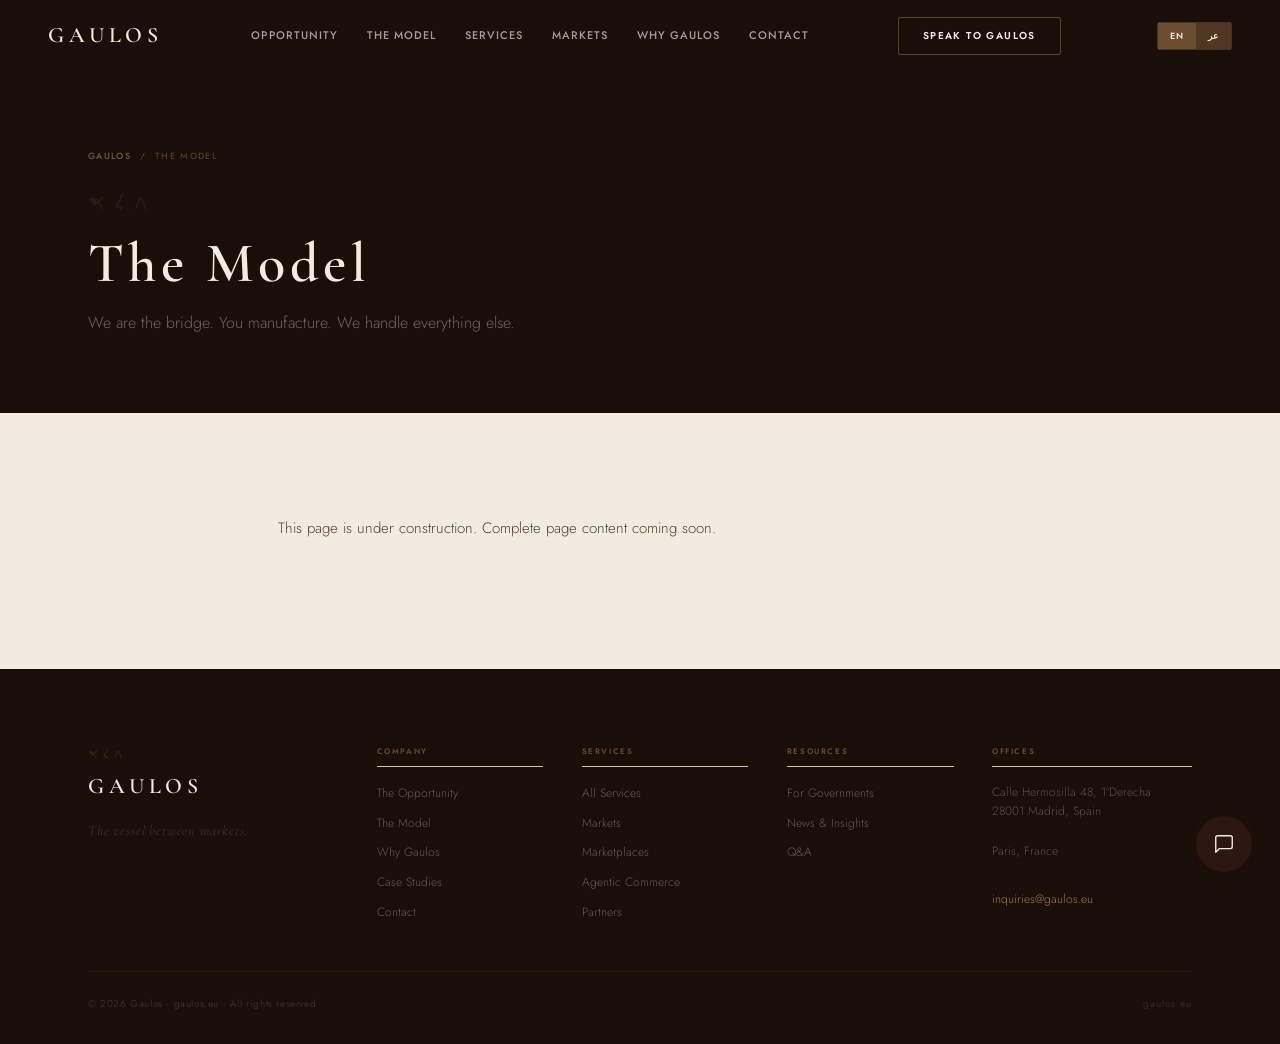
<file: model/index.html>
<!DOCTYPE html>
<html lang="en">
<head>
<meta charset="UTF-8">
<meta name="viewport" content="width=device-width, initial-scale=1.0">
<title>The Model</title>
<meta name="description" content="How Gaulos operates as your European bridge.">
<link rel="preconnect" href="https://fonts.googleapis.com">
<link rel="preconnect" href="https://fonts.gstatic.com" crossorigin>
<link href="https://fonts.googleapis.com/css2?family=Cormorant+Garamond:ital,wght@0,400;0,500;0,600;0,700;1,400&family=Jost:wght@300;400;500;600&display=swap" rel="stylesheet">
<link rel="stylesheet" href="/css/styles.css">
</head>
<body>
<header class="header header--dark">
  <div class="header__inner">
    <span class="header__logo" onclick="window.location.href='/'">Gaulos</span>
    <nav class="header__nav">
      <a href="/opportunity/">Opportunity</a>
      <a href="/model/">The Model</a>
      <a href="/services/">Services</a>
      <a href="/markets/">Markets</a>
      <a href="/why-gaulos/">Why Gaulos</a>
      <a href="/contact/">Contact</a>
    </nav>
    <span class="header__cta" onclick="window.location.href='/contact/'">Speak to Gaulos</span>
    <div class="lang-toggle">
      <span class="lang-toggle__btn active" id="langEN">EN</span>
      <span class="lang-toggle__btn" id="langAR" onclick="document.getElementById('arNotice').style.display='flex'">عر</span>
    </div>
    <button class="header__burger" id="burger" aria-label="Menu"><span></span><span></span><span></span></button>
  </div>
</header>
<section class="page-hero">
  <div class="container">
    <div class="page-hero__breadcrumb"><span style="color:rgba(196,168,130,.5);cursor:pointer" onclick="window.location.href='/'">Gaulos</span> &nbsp;/&nbsp; The Model</div>
    <div class="page-hero__phoen">𐤂𐤋𐤎</div>
    <h1 class="page-hero__title">The Model</h1>
    <p class="page-hero__sub">We are the bridge. You manufacture. We handle everything else.</p>
  </div>
</section>
<section class="section" style="background:#F2EBE0">
  <div class="container container--narrow">
    <p style="font-size:clamp(13px,1.4vw,15px);font-weight:300;color:#5A4030;line-height:1.8;margin-bottom:24px">
      This page is under construction. Complete page content coming soon.
    </p>
  </div>
</section>


<footer class="footer">
  <div class="container">
    <div class="footer__grid">
      <div class="footer__brand">
        <div class="footer__phoen">𐤂𐤋𐤎</div>
        <span class="footer__wm" onclick="window.location.href='/'">Gaulos</span>
        <div class="footer__brandline">The vessel between markets.</div>
      </div>
      <div class="footer__col">
        <div class="footer__col-title">Company</div>
        <a href="/opportunity/">The Opportunity</a>
        <a href="/model/">The Model</a>
        <a href="/why-gaulos/">Why Gaulos</a>
        <a href="/work/">Case Studies</a>
        <a href="/contact/">Contact</a>
      </div>
      <div class="footer__col">
        <div class="footer__col-title">Services</div>
        <a href="/services/">All Services</a>
        <a href="/markets/">Markets</a>
        <a href="/marketplaces/">Marketplaces</a>
        <a href="/agentic/">Agentic Commerce</a>
        <a href="/partners/">Partners</a>
      </div>
      <div class="footer__col">
        <div class="footer__col-title">Resources</div>
        <a href="/governments/">For Governments</a>
        <a href="/insights/">News & Insights</a>
        <a href="/faq/">Q&A</a>
      </div>
      <div class="footer__col">
        <div class="footer__col-title">Offices</div>
        <div class="footer__address">Calle Hermosilla 48, 1ºDerecha<br>28001 Madrid, Spain</div>
        <div class="footer__address" style="margin-top:0.75rem">Paris, France</div>
        <div style="margin-top:1rem"><a href="mailto:inquiries@gaulos.eu" style="color:#A0784A">inquiries@gaulos.eu</a></div>
      </div>
    </div>
    <div class="footer__bottom">
      <div class="footer__copy">&copy; 2026 Gaulos &middot; gaulos.eu &middot; All rights reserved</div>
      <div class="footer__tagline">gaulos.eu</div>
    </div>
  </div>
</footer>

<!-- CHAT BUTTON -->
<a href="/contact/" class="chat-btn" aria-label="Contact">
  <svg width="22" height="22" viewBox="0 0 24 24" fill="none" stroke="#F2EBE0" stroke-width="1.5" stroke-linecap="round" stroke-linejoin="round"><path d="M21 15a2 2 0 0 1-2 2H7l-4 4V5a2 2 0 0 1 2-2h14a2 2 0 0 1 2 2z"/></svg>
</a>

<!-- ARABIC NOTICE -->
<div id="arNotice" style="position:fixed;inset:0;z-index:10000;background:rgba(26,14,8,.92);backdrop-filter:blur(20px);display:none;align-items:center;justify-content:center;text-align:center;padding:2rem">
  <div style="max-width:480px">
    <div style="font-size:24px;letter-spacing:10px;color:rgba(196,168,130,.3);margin-bottom:20px">𐤂𐤋𐤎</div>
    <div style="font-family:'Cormorant Garamond',serif;font-size:clamp(24px,4vw,36px);font-weight:400;color:#F2EBE0;letter-spacing:.06em;margin-bottom:14px">النسخة العربية قريباً</div>
    <p style="font-size:14px;font-weight:300;color:rgba(242,235,224,.5);line-height:1.7;margin-bottom:24px">The Arabic version is currently in development. For inquiries in Arabic, contact us at inquiries@gaulos.eu.</p>
    <button onclick="document.getElementById('arNotice').style.display='none'" style="font-size:10px;font-weight:600;letter-spacing:.15em;text-transform:uppercase;color:#A0784A;border:1px solid rgba(160,120,74,.35);padding:12px 28px;border-radius:2px;cursor:pointer;background:transparent;font-family:Jost,sans-serif">Return to English</button>
  </div>
</div>

<script src="/js/main.js"></script>
</body>
</html>
</file>
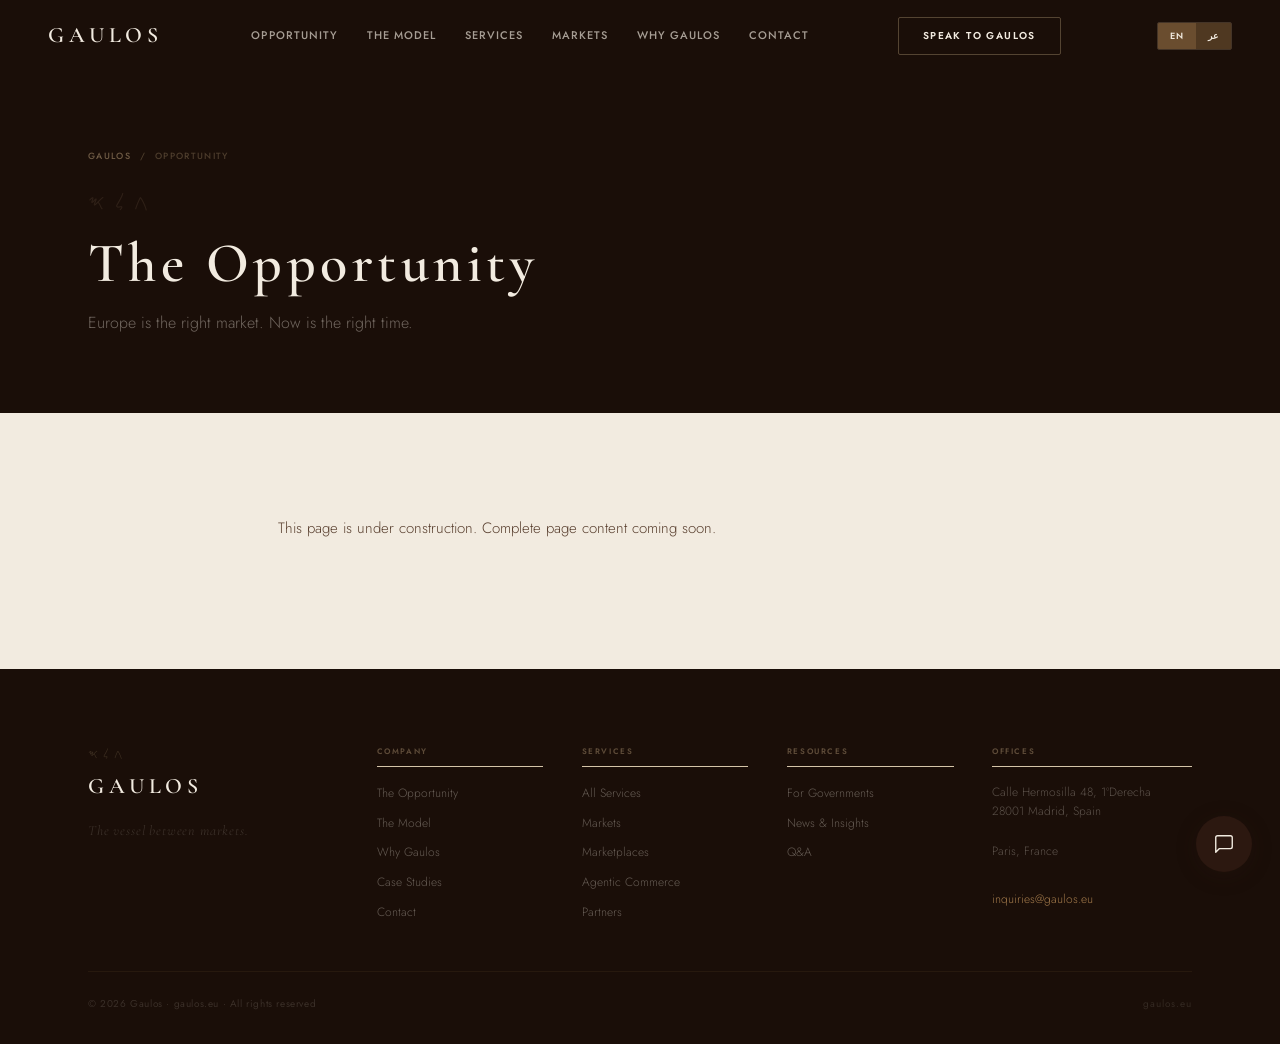
<file: opportunity/index.html>
<!DOCTYPE html>
<html lang="en">
<head>
<meta charset="UTF-8">
<meta name="viewport" content="width=device-width, initial-scale=1.0">
<title>The Opportunity</title>
<meta name="description" content="Gulf manufacturers entering European e-commerce markets.">
<link rel="preconnect" href="https://fonts.googleapis.com">
<link rel="preconnect" href="https://fonts.gstatic.com" crossorigin>
<link href="https://fonts.googleapis.com/css2?family=Cormorant+Garamond:ital,wght@0,400;0,500;0,600;0,700;1,400&family=Jost:wght@300;400;500;600&display=swap" rel="stylesheet">
<link rel="stylesheet" href="/css/styles.css">
</head>
<body>
<header class="header header--dark">
  <div class="header__inner">
    <span class="header__logo" onclick="window.location.href='/'">Gaulos</span>
    <nav class="header__nav">
      <a href="/opportunity/">Opportunity</a>
      <a href="/model/">The Model</a>
      <a href="/services/">Services</a>
      <a href="/markets/">Markets</a>
      <a href="/why-gaulos/">Why Gaulos</a>
      <a href="/contact/">Contact</a>
    </nav>
    <span class="header__cta" onclick="window.location.href='/contact/'">Speak to Gaulos</span>
    <div class="lang-toggle">
      <span class="lang-toggle__btn active" id="langEN">EN</span>
      <span class="lang-toggle__btn" id="langAR" onclick="document.getElementById('arNotice').style.display='flex'">عر</span>
    </div>
    <button class="header__burger" id="burger" aria-label="Menu"><span></span><span></span><span></span></button>
  </div>
</header>
<section class="page-hero">
  <div class="container">
    <div class="page-hero__breadcrumb"><span style="color:rgba(196,168,130,.5);cursor:pointer" onclick="window.location.href='/'">Gaulos</span> &nbsp;/&nbsp; Opportunity</div>
    <div class="page-hero__phoen">𐤂𐤋𐤎</div>
    <h1 class="page-hero__title">The Opportunity</h1>
    <p class="page-hero__sub">Europe is the right market. Now is the right time.</p>
  </div>
</section>
<section class="section" style="background:#F2EBE0">
  <div class="container container--narrow">
    <p style="font-size:clamp(13px,1.4vw,15px);font-weight:300;color:#5A4030;line-height:1.8;margin-bottom:24px">
      This page is under construction. Complete page content coming soon.
    </p>
  </div>
</section>


<footer class="footer">
  <div class="container">
    <div class="footer__grid">
      <div class="footer__brand">
        <div class="footer__phoen">𐤂𐤋𐤎</div>
        <span class="footer__wm" onclick="window.location.href='/'">Gaulos</span>
        <div class="footer__brandline">The vessel between markets.</div>
      </div>
      <div class="footer__col">
        <div class="footer__col-title">Company</div>
        <a href="/opportunity/">The Opportunity</a>
        <a href="/model/">The Model</a>
        <a href="/why-gaulos/">Why Gaulos</a>
        <a href="/work/">Case Studies</a>
        <a href="/contact/">Contact</a>
      </div>
      <div class="footer__col">
        <div class="footer__col-title">Services</div>
        <a href="/services/">All Services</a>
        <a href="/markets/">Markets</a>
        <a href="/marketplaces/">Marketplaces</a>
        <a href="/agentic/">Agentic Commerce</a>
        <a href="/partners/">Partners</a>
      </div>
      <div class="footer__col">
        <div class="footer__col-title">Resources</div>
        <a href="/governments/">For Governments</a>
        <a href="/insights/">News & Insights</a>
        <a href="/faq/">Q&A</a>
      </div>
      <div class="footer__col">
        <div class="footer__col-title">Offices</div>
        <div class="footer__address">Calle Hermosilla 48, 1ºDerecha<br>28001 Madrid, Spain</div>
        <div class="footer__address" style="margin-top:0.75rem">Paris, France</div>
        <div style="margin-top:1rem"><a href="mailto:inquiries@gaulos.eu" style="color:#A0784A">inquiries@gaulos.eu</a></div>
      </div>
    </div>
    <div class="footer__bottom">
      <div class="footer__copy">&copy; 2026 Gaulos &middot; gaulos.eu &middot; All rights reserved</div>
      <div class="footer__tagline">gaulos.eu</div>
    </div>
  </div>
</footer>

<!-- CHAT BUTTON -->
<a href="/contact/" class="chat-btn" aria-label="Contact">
  <svg width="22" height="22" viewBox="0 0 24 24" fill="none" stroke="#F2EBE0" stroke-width="1.5" stroke-linecap="round" stroke-linejoin="round"><path d="M21 15a2 2 0 0 1-2 2H7l-4 4V5a2 2 0 0 1 2-2h14a2 2 0 0 1 2 2z"/></svg>
</a>

<!-- ARABIC NOTICE -->
<div id="arNotice" style="position:fixed;inset:0;z-index:10000;background:rgba(26,14,8,.92);backdrop-filter:blur(20px);display:none;align-items:center;justify-content:center;text-align:center;padding:2rem">
  <div style="max-width:480px">
    <div style="font-size:24px;letter-spacing:10px;color:rgba(196,168,130,.3);margin-bottom:20px">𐤂𐤋𐤎</div>
    <div style="font-family:'Cormorant Garamond',serif;font-size:clamp(24px,4vw,36px);font-weight:400;color:#F2EBE0;letter-spacing:.06em;margin-bottom:14px">النسخة العربية قريباً</div>
    <p style="font-size:14px;font-weight:300;color:rgba(242,235,224,.5);line-height:1.7;margin-bottom:24px">The Arabic version is currently in development. For inquiries in Arabic, contact us at inquiries@gaulos.eu.</p>
    <button onclick="document.getElementById('arNotice').style.display='none'" style="font-size:10px;font-weight:600;letter-spacing:.15em;text-transform:uppercase;color:#A0784A;border:1px solid rgba(160,120,74,.35);padding:12px 28px;border-radius:2px;cursor:pointer;background:transparent;font-family:Jost,sans-serif">Return to English</button>
  </div>
</div>

<script src="/js/main.js"></script>
</body>
</html>
</file>
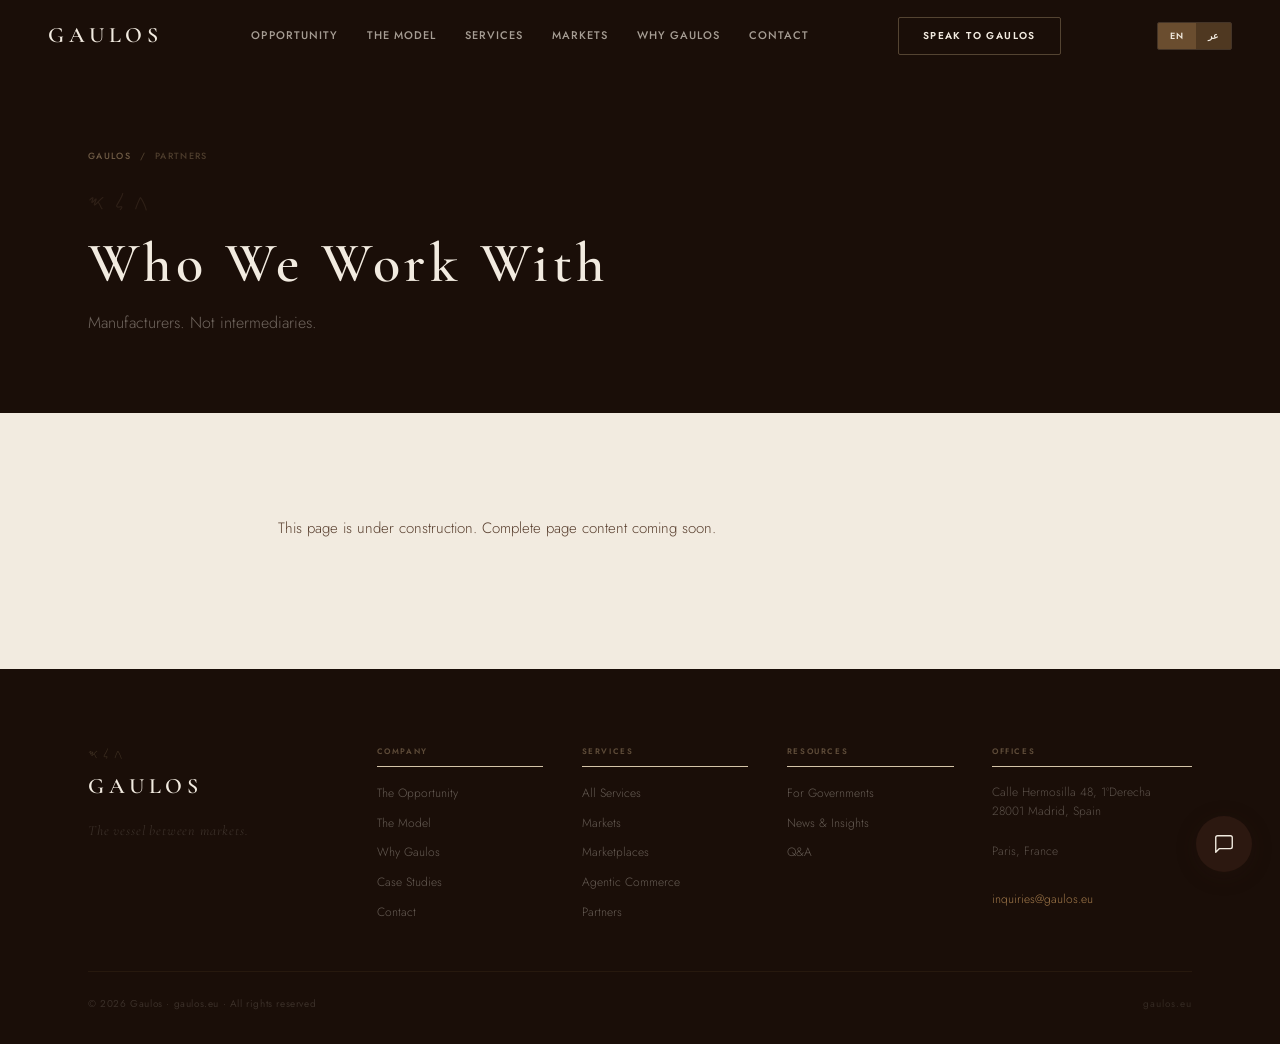
<file: partners/index.html>
<!DOCTYPE html>
<html lang="en">
<head>
<meta charset="UTF-8">
<meta name="viewport" content="width=device-width, initial-scale=1.0">
<title>Partners</title>
<meta name="description" content="Who Gaulos works with.">
<link rel="preconnect" href="https://fonts.googleapis.com">
<link rel="preconnect" href="https://fonts.gstatic.com" crossorigin>
<link href="https://fonts.googleapis.com/css2?family=Cormorant+Garamond:ital,wght@0,400;0,500;0,600;0,700;1,400&family=Jost:wght@300;400;500;600&display=swap" rel="stylesheet">
<link rel="stylesheet" href="/css/styles.css">
</head>
<body>
<header class="header header--dark">
  <div class="header__inner">
    <span class="header__logo" onclick="window.location.href='/'">Gaulos</span>
    <nav class="header__nav">
      <a href="/opportunity/">Opportunity</a>
      <a href="/model/">The Model</a>
      <a href="/services/">Services</a>
      <a href="/markets/">Markets</a>
      <a href="/why-gaulos/">Why Gaulos</a>
      <a href="/contact/">Contact</a>
    </nav>
    <span class="header__cta" onclick="window.location.href='/contact/'">Speak to Gaulos</span>
    <div class="lang-toggle">
      <span class="lang-toggle__btn active" id="langEN">EN</span>
      <span class="lang-toggle__btn" id="langAR" onclick="document.getElementById('arNotice').style.display='flex'">عر</span>
    </div>
    <button class="header__burger" id="burger" aria-label="Menu"><span></span><span></span><span></span></button>
  </div>
</header>
<section class="page-hero">
  <div class="container">
    <div class="page-hero__breadcrumb"><span style="color:rgba(196,168,130,.5);cursor:pointer" onclick="window.location.href='/'">Gaulos</span> &nbsp;/&nbsp; Partners</div>
    <div class="page-hero__phoen">𐤂𐤋𐤎</div>
    <h1 class="page-hero__title">Who We Work With</h1>
    <p class="page-hero__sub">Manufacturers. Not intermediaries.</p>
  </div>
</section>
<section class="section" style="background:#F2EBE0">
  <div class="container container--narrow">
    <p style="font-size:clamp(13px,1.4vw,15px);font-weight:300;color:#5A4030;line-height:1.8;margin-bottom:24px">
      This page is under construction. Complete page content coming soon.
    </p>
  </div>
</section>


<footer class="footer">
  <div class="container">
    <div class="footer__grid">
      <div class="footer__brand">
        <div class="footer__phoen">𐤂𐤋𐤎</div>
        <span class="footer__wm" onclick="window.location.href='/'">Gaulos</span>
        <div class="footer__brandline">The vessel between markets.</div>
      </div>
      <div class="footer__col">
        <div class="footer__col-title">Company</div>
        <a href="/opportunity/">The Opportunity</a>
        <a href="/model/">The Model</a>
        <a href="/why-gaulos/">Why Gaulos</a>
        <a href="/work/">Case Studies</a>
        <a href="/contact/">Contact</a>
      </div>
      <div class="footer__col">
        <div class="footer__col-title">Services</div>
        <a href="/services/">All Services</a>
        <a href="/markets/">Markets</a>
        <a href="/marketplaces/">Marketplaces</a>
        <a href="/agentic/">Agentic Commerce</a>
        <a href="/partners/">Partners</a>
      </div>
      <div class="footer__col">
        <div class="footer__col-title">Resources</div>
        <a href="/governments/">For Governments</a>
        <a href="/insights/">News & Insights</a>
        <a href="/faq/">Q&A</a>
      </div>
      <div class="footer__col">
        <div class="footer__col-title">Offices</div>
        <div class="footer__address">Calle Hermosilla 48, 1ºDerecha<br>28001 Madrid, Spain</div>
        <div class="footer__address" style="margin-top:0.75rem">Paris, France</div>
        <div style="margin-top:1rem"><a href="mailto:inquiries@gaulos.eu" style="color:#A0784A">inquiries@gaulos.eu</a></div>
      </div>
    </div>
    <div class="footer__bottom">
      <div class="footer__copy">&copy; 2026 Gaulos &middot; gaulos.eu &middot; All rights reserved</div>
      <div class="footer__tagline">gaulos.eu</div>
    </div>
  </div>
</footer>

<!-- CHAT BUTTON -->
<a href="/contact/" class="chat-btn" aria-label="Contact">
  <svg width="22" height="22" viewBox="0 0 24 24" fill="none" stroke="#F2EBE0" stroke-width="1.5" stroke-linecap="round" stroke-linejoin="round"><path d="M21 15a2 2 0 0 1-2 2H7l-4 4V5a2 2 0 0 1 2-2h14a2 2 0 0 1 2 2z"/></svg>
</a>

<!-- ARABIC NOTICE -->
<div id="arNotice" style="position:fixed;inset:0;z-index:10000;background:rgba(26,14,8,.92);backdrop-filter:blur(20px);display:none;align-items:center;justify-content:center;text-align:center;padding:2rem">
  <div style="max-width:480px">
    <div style="font-size:24px;letter-spacing:10px;color:rgba(196,168,130,.3);margin-bottom:20px">𐤂𐤋𐤎</div>
    <div style="font-family:'Cormorant Garamond',serif;font-size:clamp(24px,4vw,36px);font-weight:400;color:#F2EBE0;letter-spacing:.06em;margin-bottom:14px">النسخة العربية قريباً</div>
    <p style="font-size:14px;font-weight:300;color:rgba(242,235,224,.5);line-height:1.7;margin-bottom:24px">The Arabic version is currently in development. For inquiries in Arabic, contact us at inquiries@gaulos.eu.</p>
    <button onclick="document.getElementById('arNotice').style.display='none'" style="font-size:10px;font-weight:600;letter-spacing:.15em;text-transform:uppercase;color:#A0784A;border:1px solid rgba(160,120,74,.35);padding:12px 28px;border-radius:2px;cursor:pointer;background:transparent;font-family:Jost,sans-serif">Return to English</button>
  </div>
</div>

<script src="/js/main.js"></script>
</body>
</html>
</file>
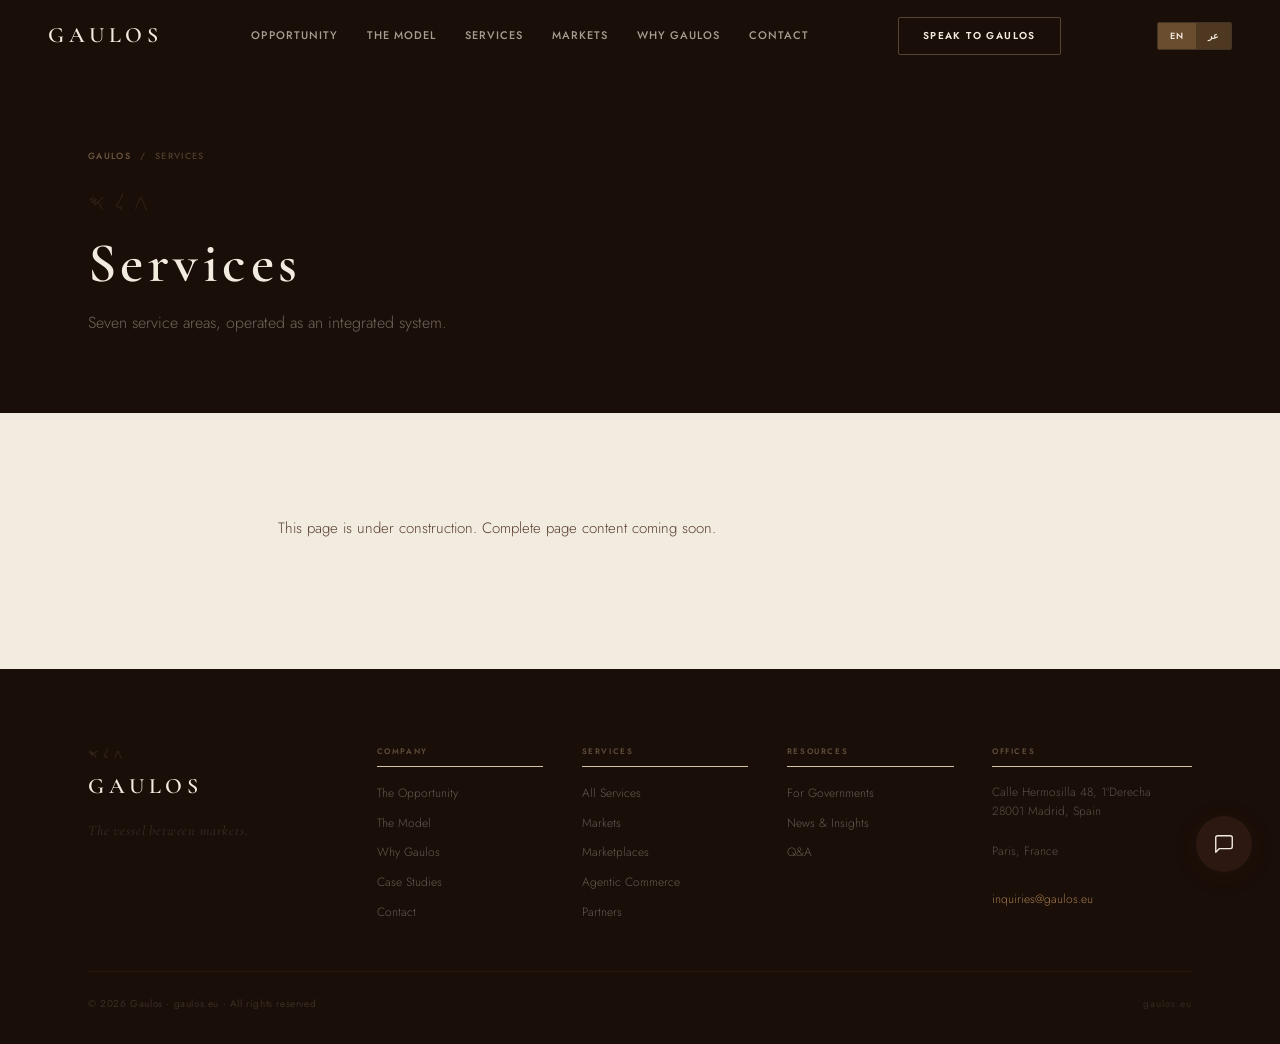
<file: services/index.html>
<!DOCTYPE html>
<html lang="en">
<head>
<meta charset="UTF-8">
<meta name="viewport" content="width=device-width, initial-scale=1.0">
<title>Services</title>
<meta name="description" content="Complete service portfolio for European market access.">
<link rel="preconnect" href="https://fonts.googleapis.com">
<link rel="preconnect" href="https://fonts.gstatic.com" crossorigin>
<link href="https://fonts.googleapis.com/css2?family=Cormorant+Garamond:ital,wght@0,400;0,500;0,600;0,700;1,400&family=Jost:wght@300;400;500;600&display=swap" rel="stylesheet">
<link rel="stylesheet" href="/css/styles.css">
</head>
<body>
<header class="header header--dark">
  <div class="header__inner">
    <span class="header__logo" onclick="window.location.href='/'">Gaulos</span>
    <nav class="header__nav">
      <a href="/opportunity/">Opportunity</a>
      <a href="/model/">The Model</a>
      <a href="/services/">Services</a>
      <a href="/markets/">Markets</a>
      <a href="/why-gaulos/">Why Gaulos</a>
      <a href="/contact/">Contact</a>
    </nav>
    <span class="header__cta" onclick="window.location.href='/contact/'">Speak to Gaulos</span>
    <div class="lang-toggle">
      <span class="lang-toggle__btn active" id="langEN">EN</span>
      <span class="lang-toggle__btn" id="langAR" onclick="document.getElementById('arNotice').style.display='flex'">عر</span>
    </div>
    <button class="header__burger" id="burger" aria-label="Menu"><span></span><span></span><span></span></button>
  </div>
</header>
<section class="page-hero">
  <div class="container">
    <div class="page-hero__breadcrumb"><span style="color:rgba(196,168,130,.5);cursor:pointer" onclick="window.location.href='/'">Gaulos</span> &nbsp;/&nbsp; Services</div>
    <div class="page-hero__phoen">𐤂𐤋𐤎</div>
    <h1 class="page-hero__title">Services</h1>
    <p class="page-hero__sub">Seven service areas, operated as an integrated system.</p>
  </div>
</section>
<section class="section" style="background:#F2EBE0">
  <div class="container container--narrow">
    <p style="font-size:clamp(13px,1.4vw,15px);font-weight:300;color:#5A4030;line-height:1.8;margin-bottom:24px">
      This page is under construction. Complete page content coming soon.
    </p>
  </div>
</section>


<footer class="footer">
  <div class="container">
    <div class="footer__grid">
      <div class="footer__brand">
        <div class="footer__phoen">𐤂𐤋𐤎</div>
        <span class="footer__wm" onclick="window.location.href='/'">Gaulos</span>
        <div class="footer__brandline">The vessel between markets.</div>
      </div>
      <div class="footer__col">
        <div class="footer__col-title">Company</div>
        <a href="/opportunity/">The Opportunity</a>
        <a href="/model/">The Model</a>
        <a href="/why-gaulos/">Why Gaulos</a>
        <a href="/work/">Case Studies</a>
        <a href="/contact/">Contact</a>
      </div>
      <div class="footer__col">
        <div class="footer__col-title">Services</div>
        <a href="/services/">All Services</a>
        <a href="/markets/">Markets</a>
        <a href="/marketplaces/">Marketplaces</a>
        <a href="/agentic/">Agentic Commerce</a>
        <a href="/partners/">Partners</a>
      </div>
      <div class="footer__col">
        <div class="footer__col-title">Resources</div>
        <a href="/governments/">For Governments</a>
        <a href="/insights/">News & Insights</a>
        <a href="/faq/">Q&A</a>
      </div>
      <div class="footer__col">
        <div class="footer__col-title">Offices</div>
        <div class="footer__address">Calle Hermosilla 48, 1ºDerecha<br>28001 Madrid, Spain</div>
        <div class="footer__address" style="margin-top:0.75rem">Paris, France</div>
        <div style="margin-top:1rem"><a href="mailto:inquiries@gaulos.eu" style="color:#A0784A">inquiries@gaulos.eu</a></div>
      </div>
    </div>
    <div class="footer__bottom">
      <div class="footer__copy">&copy; 2026 Gaulos &middot; gaulos.eu &middot; All rights reserved</div>
      <div class="footer__tagline">gaulos.eu</div>
    </div>
  </div>
</footer>

<!-- CHAT BUTTON -->
<a href="/contact/" class="chat-btn" aria-label="Contact">
  <svg width="22" height="22" viewBox="0 0 24 24" fill="none" stroke="#F2EBE0" stroke-width="1.5" stroke-linecap="round" stroke-linejoin="round"><path d="M21 15a2 2 0 0 1-2 2H7l-4 4V5a2 2 0 0 1 2-2h14a2 2 0 0 1 2 2z"/></svg>
</a>

<!-- ARABIC NOTICE -->
<div id="arNotice" style="position:fixed;inset:0;z-index:10000;background:rgba(26,14,8,.92);backdrop-filter:blur(20px);display:none;align-items:center;justify-content:center;text-align:center;padding:2rem">
  <div style="max-width:480px">
    <div style="font-size:24px;letter-spacing:10px;color:rgba(196,168,130,.3);margin-bottom:20px">𐤂𐤋𐤎</div>
    <div style="font-family:'Cormorant Garamond',serif;font-size:clamp(24px,4vw,36px);font-weight:400;color:#F2EBE0;letter-spacing:.06em;margin-bottom:14px">النسخة العربية قريباً</div>
    <p style="font-size:14px;font-weight:300;color:rgba(242,235,224,.5);line-height:1.7;margin-bottom:24px">The Arabic version is currently in development. For inquiries in Arabic, contact us at inquiries@gaulos.eu.</p>
    <button onclick="document.getElementById('arNotice').style.display='none'" style="font-size:10px;font-weight:600;letter-spacing:.15em;text-transform:uppercase;color:#A0784A;border:1px solid rgba(160,120,74,.35);padding:12px 28px;border-radius:2px;cursor:pointer;background:transparent;font-family:Jost,sans-serif">Return to English</button>
  </div>
</div>

<script src="/js/main.js"></script>
</body>
</html>
</file>
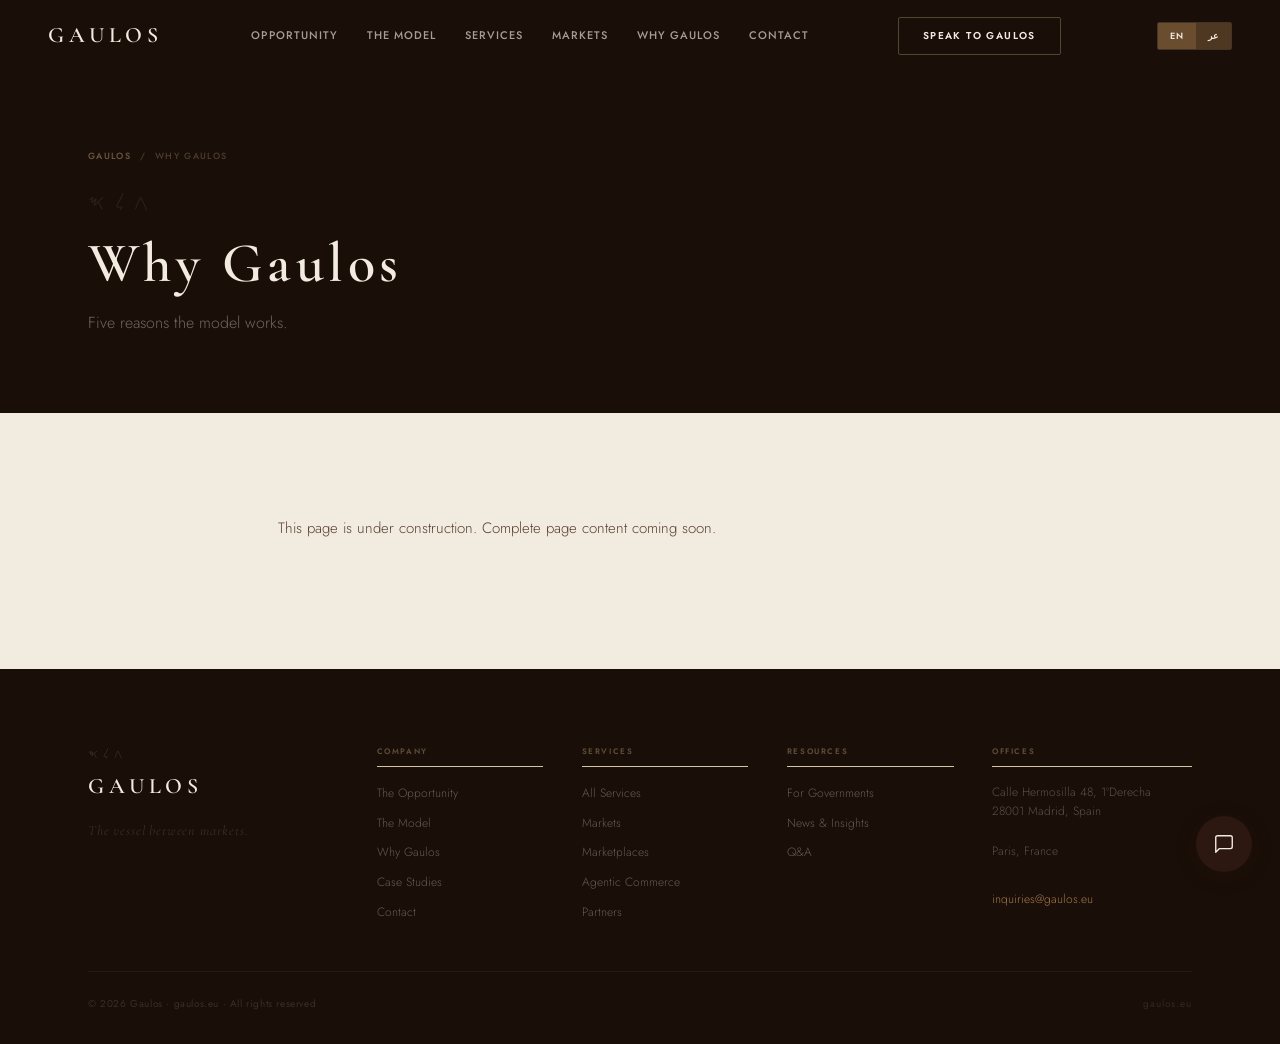
<file: why-gaulos/index.html>
<!DOCTYPE html>
<html lang="en">
<head>
<meta charset="UTF-8">
<meta name="viewport" content="width=device-width, initial-scale=1.0">
<title>Why Gaulos</title>
<meta name="description" content="The reasons the model works.">
<link rel="preconnect" href="https://fonts.googleapis.com">
<link rel="preconnect" href="https://fonts.gstatic.com" crossorigin>
<link href="https://fonts.googleapis.com/css2?family=Cormorant+Garamond:ital,wght@0,400;0,500;0,600;0,700;1,400&family=Jost:wght@300;400;500;600&display=swap" rel="stylesheet">
<link rel="stylesheet" href="/css/styles.css">
</head>
<body>
<header class="header header--dark">
  <div class="header__inner">
    <span class="header__logo" onclick="window.location.href='/'">Gaulos</span>
    <nav class="header__nav">
      <a href="/opportunity/">Opportunity</a>
      <a href="/model/">The Model</a>
      <a href="/services/">Services</a>
      <a href="/markets/">Markets</a>
      <a href="/why-gaulos/">Why Gaulos</a>
      <a href="/contact/">Contact</a>
    </nav>
    <span class="header__cta" onclick="window.location.href='/contact/'">Speak to Gaulos</span>
    <div class="lang-toggle">
      <span class="lang-toggle__btn active" id="langEN">EN</span>
      <span class="lang-toggle__btn" id="langAR" onclick="document.getElementById('arNotice').style.display='flex'">عر</span>
    </div>
    <button class="header__burger" id="burger" aria-label="Menu"><span></span><span></span><span></span></button>
  </div>
</header>
<section class="page-hero">
  <div class="container">
    <div class="page-hero__breadcrumb"><span style="color:rgba(196,168,130,.5);cursor:pointer" onclick="window.location.href='/'">Gaulos</span> &nbsp;/&nbsp; Why Gaulos</div>
    <div class="page-hero__phoen">𐤂𐤋𐤎</div>
    <h1 class="page-hero__title">Why Gaulos</h1>
    <p class="page-hero__sub">Five reasons the model works.</p>
  </div>
</section>
<section class="section" style="background:#F2EBE0">
  <div class="container container--narrow">
    <p style="font-size:clamp(13px,1.4vw,15px);font-weight:300;color:#5A4030;line-height:1.8;margin-bottom:24px">
      This page is under construction. Complete page content coming soon.
    </p>
  </div>
</section>


<footer class="footer">
  <div class="container">
    <div class="footer__grid">
      <div class="footer__brand">
        <div class="footer__phoen">𐤂𐤋𐤎</div>
        <span class="footer__wm" onclick="window.location.href='/'">Gaulos</span>
        <div class="footer__brandline">The vessel between markets.</div>
      </div>
      <div class="footer__col">
        <div class="footer__col-title">Company</div>
        <a href="/opportunity/">The Opportunity</a>
        <a href="/model/">The Model</a>
        <a href="/why-gaulos/">Why Gaulos</a>
        <a href="/work/">Case Studies</a>
        <a href="/contact/">Contact</a>
      </div>
      <div class="footer__col">
        <div class="footer__col-title">Services</div>
        <a href="/services/">All Services</a>
        <a href="/markets/">Markets</a>
        <a href="/marketplaces/">Marketplaces</a>
        <a href="/agentic/">Agentic Commerce</a>
        <a href="/partners/">Partners</a>
      </div>
      <div class="footer__col">
        <div class="footer__col-title">Resources</div>
        <a href="/governments/">For Governments</a>
        <a href="/insights/">News & Insights</a>
        <a href="/faq/">Q&A</a>
      </div>
      <div class="footer__col">
        <div class="footer__col-title">Offices</div>
        <div class="footer__address">Calle Hermosilla 48, 1ºDerecha<br>28001 Madrid, Spain</div>
        <div class="footer__address" style="margin-top:0.75rem">Paris, France</div>
        <div style="margin-top:1rem"><a href="mailto:inquiries@gaulos.eu" style="color:#A0784A">inquiries@gaulos.eu</a></div>
      </div>
    </div>
    <div class="footer__bottom">
      <div class="footer__copy">&copy; 2026 Gaulos &middot; gaulos.eu &middot; All rights reserved</div>
      <div class="footer__tagline">gaulos.eu</div>
    </div>
  </div>
</footer>

<!-- CHAT BUTTON -->
<a href="/contact/" class="chat-btn" aria-label="Contact">
  <svg width="22" height="22" viewBox="0 0 24 24" fill="none" stroke="#F2EBE0" stroke-width="1.5" stroke-linecap="round" stroke-linejoin="round"><path d="M21 15a2 2 0 0 1-2 2H7l-4 4V5a2 2 0 0 1 2-2h14a2 2 0 0 1 2 2z"/></svg>
</a>

<!-- ARABIC NOTICE -->
<div id="arNotice" style="position:fixed;inset:0;z-index:10000;background:rgba(26,14,8,.92);backdrop-filter:blur(20px);display:none;align-items:center;justify-content:center;text-align:center;padding:2rem">
  <div style="max-width:480px">
    <div style="font-size:24px;letter-spacing:10px;color:rgba(196,168,130,.3);margin-bottom:20px">𐤂𐤋𐤎</div>
    <div style="font-family:'Cormorant Garamond',serif;font-size:clamp(24px,4vw,36px);font-weight:400;color:#F2EBE0;letter-spacing:.06em;margin-bottom:14px">النسخة العربية قريباً</div>
    <p style="font-size:14px;font-weight:300;color:rgba(242,235,224,.5);line-height:1.7;margin-bottom:24px">The Arabic version is currently in development. For inquiries in Arabic, contact us at inquiries@gaulos.eu.</p>
    <button onclick="document.getElementById('arNotice').style.display='none'" style="font-size:10px;font-weight:600;letter-spacing:.15em;text-transform:uppercase;color:#A0784A;border:1px solid rgba(160,120,74,.35);padding:12px 28px;border-radius:2px;cursor:pointer;background:transparent;font-family:Jost,sans-serif">Return to English</button>
  </div>
</div>

<script src="/js/main.js"></script>
</body>
</html>
</file>
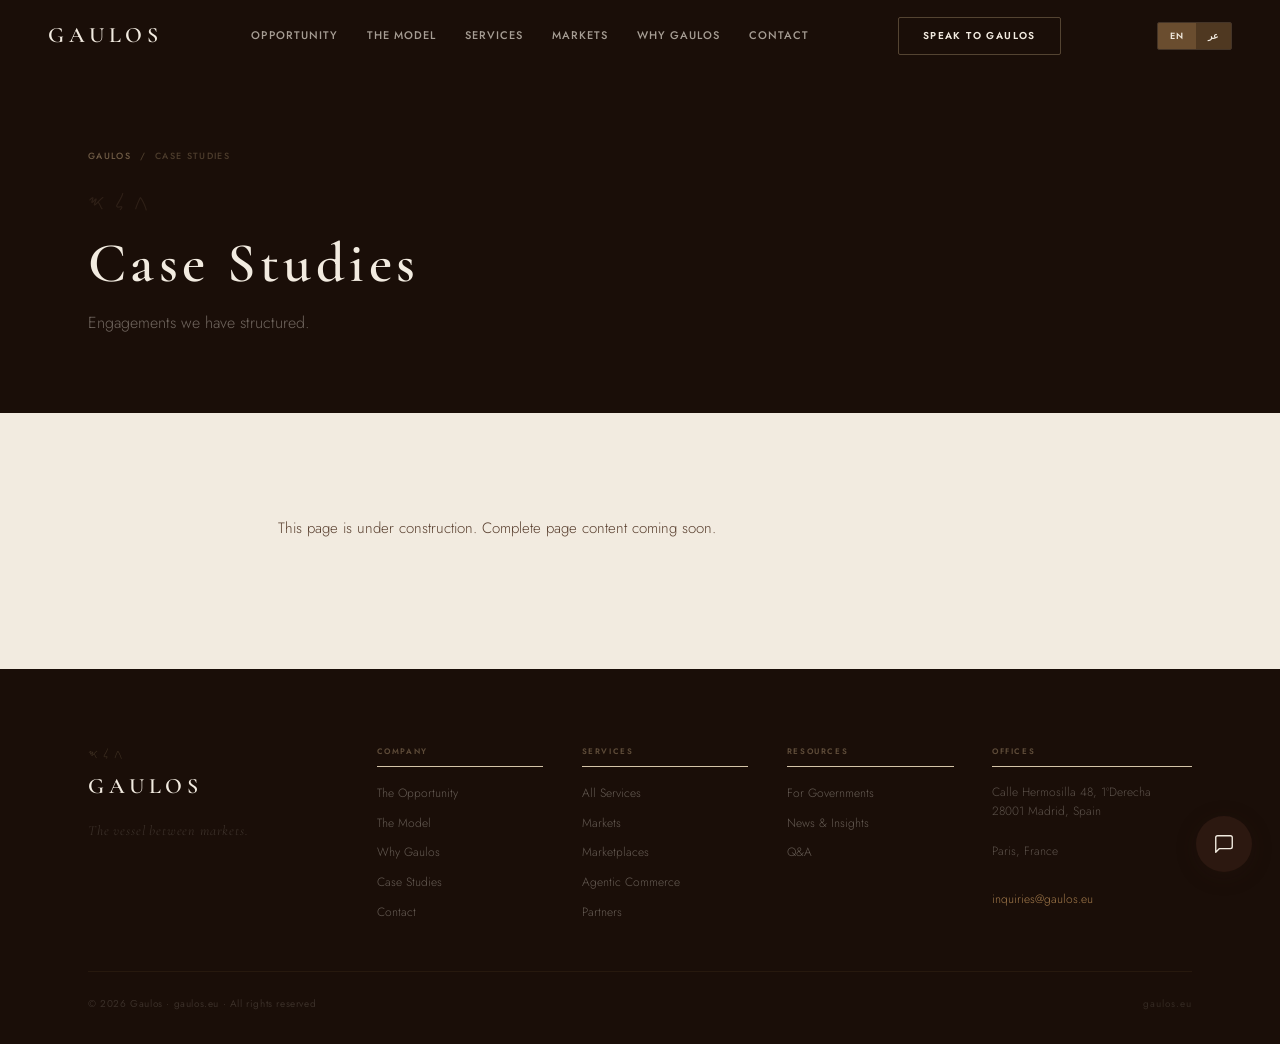
<file: work/index.html>
<!DOCTYPE html>
<html lang="en">
<head>
<meta charset="UTF-8">
<meta name="viewport" content="width=device-width, initial-scale=1.0">
<title>Case Studies</title>
<meta name="description" content="Engagements we have structured.">
<link rel="preconnect" href="https://fonts.googleapis.com">
<link rel="preconnect" href="https://fonts.gstatic.com" crossorigin>
<link href="https://fonts.googleapis.com/css2?family=Cormorant+Garamond:ital,wght@0,400;0,500;0,600;0,700;1,400&family=Jost:wght@300;400;500;600&display=swap" rel="stylesheet">
<link rel="stylesheet" href="/css/styles.css">
</head>
<body>
<header class="header header--dark">
  <div class="header__inner">
    <span class="header__logo" onclick="window.location.href='/'">Gaulos</span>
    <nav class="header__nav">
      <a href="/opportunity/">Opportunity</a>
      <a href="/model/">The Model</a>
      <a href="/services/">Services</a>
      <a href="/markets/">Markets</a>
      <a href="/why-gaulos/">Why Gaulos</a>
      <a href="/contact/">Contact</a>
    </nav>
    <span class="header__cta" onclick="window.location.href='/contact/'">Speak to Gaulos</span>
    <div class="lang-toggle">
      <span class="lang-toggle__btn active" id="langEN">EN</span>
      <span class="lang-toggle__btn" id="langAR" onclick="document.getElementById('arNotice').style.display='flex'">عر</span>
    </div>
    <button class="header__burger" id="burger" aria-label="Menu"><span></span><span></span><span></span></button>
  </div>
</header>
<section class="page-hero">
  <div class="container">
    <div class="page-hero__breadcrumb"><span style="color:rgba(196,168,130,.5);cursor:pointer" onclick="window.location.href='/'">Gaulos</span> &nbsp;/&nbsp; Case Studies</div>
    <div class="page-hero__phoen">𐤂𐤋𐤎</div>
    <h1 class="page-hero__title">Case Studies</h1>
    <p class="page-hero__sub">Engagements we have structured.</p>
  </div>
</section>
<section class="section" style="background:#F2EBE0">
  <div class="container container--narrow">
    <p style="font-size:clamp(13px,1.4vw,15px);font-weight:300;color:#5A4030;line-height:1.8;margin-bottom:24px">
      This page is under construction. Complete page content coming soon.
    </p>
  </div>
</section>


<footer class="footer">
  <div class="container">
    <div class="footer__grid">
      <div class="footer__brand">
        <div class="footer__phoen">𐤂𐤋𐤎</div>
        <span class="footer__wm" onclick="window.location.href='/'">Gaulos</span>
        <div class="footer__brandline">The vessel between markets.</div>
      </div>
      <div class="footer__col">
        <div class="footer__col-title">Company</div>
        <a href="/opportunity/">The Opportunity</a>
        <a href="/model/">The Model</a>
        <a href="/why-gaulos/">Why Gaulos</a>
        <a href="/work/">Case Studies</a>
        <a href="/contact/">Contact</a>
      </div>
      <div class="footer__col">
        <div class="footer__col-title">Services</div>
        <a href="/services/">All Services</a>
        <a href="/markets/">Markets</a>
        <a href="/marketplaces/">Marketplaces</a>
        <a href="/agentic/">Agentic Commerce</a>
        <a href="/partners/">Partners</a>
      </div>
      <div class="footer__col">
        <div class="footer__col-title">Resources</div>
        <a href="/governments/">For Governments</a>
        <a href="/insights/">News & Insights</a>
        <a href="/faq/">Q&A</a>
      </div>
      <div class="footer__col">
        <div class="footer__col-title">Offices</div>
        <div class="footer__address">Calle Hermosilla 48, 1ºDerecha<br>28001 Madrid, Spain</div>
        <div class="footer__address" style="margin-top:0.75rem">Paris, France</div>
        <div style="margin-top:1rem"><a href="mailto:inquiries@gaulos.eu" style="color:#A0784A">inquiries@gaulos.eu</a></div>
      </div>
    </div>
    <div class="footer__bottom">
      <div class="footer__copy">&copy; 2026 Gaulos &middot; gaulos.eu &middot; All rights reserved</div>
      <div class="footer__tagline">gaulos.eu</div>
    </div>
  </div>
</footer>

<!-- CHAT BUTTON -->
<a href="/contact/" class="chat-btn" aria-label="Contact">
  <svg width="22" height="22" viewBox="0 0 24 24" fill="none" stroke="#F2EBE0" stroke-width="1.5" stroke-linecap="round" stroke-linejoin="round"><path d="M21 15a2 2 0 0 1-2 2H7l-4 4V5a2 2 0 0 1 2-2h14a2 2 0 0 1 2 2z"/></svg>
</a>

<!-- ARABIC NOTICE -->
<div id="arNotice" style="position:fixed;inset:0;z-index:10000;background:rgba(26,14,8,.92);backdrop-filter:blur(20px);display:none;align-items:center;justify-content:center;text-align:center;padding:2rem">
  <div style="max-width:480px">
    <div style="font-size:24px;letter-spacing:10px;color:rgba(196,168,130,.3);margin-bottom:20px">𐤂𐤋𐤎</div>
    <div style="font-family:'Cormorant Garamond',serif;font-size:clamp(24px,4vw,36px);font-weight:400;color:#F2EBE0;letter-spacing:.06em;margin-bottom:14px">النسخة العربية قريباً</div>
    <p style="font-size:14px;font-weight:300;color:rgba(242,235,224,.5);line-height:1.7;margin-bottom:24px">The Arabic version is currently in development. For inquiries in Arabic, contact us at inquiries@gaulos.eu.</p>
    <button onclick="document.getElementById('arNotice').style.display='none'" style="font-size:10px;font-weight:600;letter-spacing:.15em;text-transform:uppercase;color:#A0784A;border:1px solid rgba(160,120,74,.35);padding:12px 28px;border-radius:2px;cursor:pointer;background:transparent;font-family:Jost,sans-serif">Return to English</button>
  </div>
</div>

<script src="/js/main.js"></script>
</body>
</html>
</file>
<file: css/styles.css>
/* ── ROOT ── */
:root {
  --ink: #2C1810;
  --bronze: #A0784A;
  --sand: #C4A882;
  --linen: #D4C4A8;
  --parchment: #F2EBE0;
  --deep: #1A0E08;
  --off: #FAF7F2;
  --font-display: 'Cormorant Garamond', serif;
  --font-body: 'Jost', sans-serif;
}

* { box-sizing: border-box; margin: 0; padding: 0; }
html { scroll-behavior: smooth; }
body { font-family: var(--font-body); background: var(--parchment); color: var(--ink); line-height: 1.6; overflow-x: hidden; }

/* ── HEADER ── */
.header {
  position: fixed;
  top: 0;
  left: 0;
  right: 0;
  z-index: 1000;
  height: 72px;
  display: flex;
  align-items: center;
  background: transparent;
  backdrop-filter: none;
  border-bottom: none;
  transition: all 0.5s cubic-bezier(0.33, 1, 0.68, 1);
}

.header--dark { background: transparent; }
.header--dark.header--scrolled {
  background: rgba(242, 235, 224, 0.95);
  backdrop-filter: blur(20px);
  box-shadow: 0 1px 0 var(--linen);
}

.header__inner {
  display: flex;
  align-items: center;
  justify-content: space-between;
  width: 100%;
  max-width: 1400px;
  margin: 0 auto;
  padding: 0 clamp(1.5rem, 4vw, 3rem);
}

.header__logo {
  font-family: var(--font-display);
  font-size: 22px;
  font-weight: 600;
  letter-spacing: 0.22em;
  text-transform: uppercase;
  color: var(--parchment);
  cursor: pointer;
  transition: color 0.5s;
}

.header--dark.header--scrolled .header__logo { color: var(--ink); }

.header__nav {
  display: flex;
  align-items: center;
  gap: clamp(1rem, 2.2vw, 1.8rem);
}

.header__nav a {
  font-size: 11px;
  font-weight: 500;
  letter-spacing: 0.1em;
  text-transform: uppercase;
  color: var(--parchment);
  cursor: pointer;
  opacity: 0.65;
  transition: all 0.3s;
  text-decoration: none;
}

.header--dark.header--scrolled .header__nav a { color: var(--ink); }
.header__nav a:hover { opacity: 1; }

.header__cta {
  display: inline-block;
  font-size: 10px;
  font-weight: 600;
  letter-spacing: 0.14em;
  text-transform: uppercase;
  color: var(--parchment);
  padding: 10px 24px;
  border: 1px solid rgba(196, 168, 130, 0.35);
  border-radius: 2px;
  cursor: pointer;
  transition: all 0.3s;
}

.header--dark.header--scrolled .header__cta {
  color: var(--ink);
  border-color: var(--bronze);
}

.lang-toggle {
  display: flex;
  border: 1px solid rgba(196, 168, 130, 0.25);
  border-radius: 2px;
  overflow: hidden;
  margin-left: 8px;
}

.lang-toggle__btn {
  font-family: var(--font-body);
  font-size: 9px;
  font-weight: 600;
  letter-spacing: 0.08em;
  padding: 6px 12px;
  background: rgba(160, 120, 74, 0.4);
  color: var(--parchment);
  border: none;
  cursor: pointer;
  transition: all 0.3s;
}

.lang-toggle__btn.active { background: rgba(160, 120, 74, 0.6); }

.header--dark.header--scrolled .lang-toggle {
  border-color: var(--linen);
}

.header--dark.header--scrolled .lang-toggle__btn {
  background: transparent;
  color: var(--ink);
}

.header__burger {
  display: none;
  flex-direction: column;
  gap: 5px;
  width: 24px;
  padding: 4px 0;
  background: none;
  border: none;
  cursor: pointer;
}

.header__burger span {
  height: 1px;
  background: var(--parchment);
  display: block;
  transition: background 0.3s;
}

.header--dark.header--scrolled .header__burger span { background: var(--ink); }

@media (max-width: 960px) {
  .header__nav { display: none; }
  .header__cta { display: none; }
  .header__burger { display: flex; }
}

/* ── FOOTER ── */
.footer {
  background: var(--deep);
  padding: clamp(3rem, 6vw, 5rem) 0 2rem;
}

.footer__grid {
  display: grid;
  grid-template-columns: 1.5fr 1fr 1fr 1fr 1.2fr;
  gap: clamp(1.5rem, 3vw, 3rem);
  padding-bottom: clamp(2rem, 4vw, 3rem);
  border-bottom: 1px solid rgba(160, 120, 74, 0.1);
}

.footer__brand {
  display: flex;
  flex-direction: column;
}

.footer__wm {
  font-family: var(--font-display);
  font-size: 22px;
  font-weight: 600;
  letter-spacing: 0.22em;
  text-transform: uppercase;
  color: var(--parchment);
  cursor: pointer;
}

.footer__phoen {
  font-size: 12px;
  letter-spacing: 5px;
  color: rgba(196, 168, 130, 0.2);
  margin-bottom: 4px;
}

.footer__brandline {
  font-family: var(--font-display);
  font-size: 14px;
  font-weight: 400;
  color: rgba(242, 235, 224, 0.15);
  letter-spacing: 0.06em;
  font-style: italic;
  margin-top: 1rem;
}

.footer__col {
  display: flex;
  flex-direction: column;
  gap: 0.5rem;
}

.footer__col-title {
  font-family: var(--font-body);
  font-size: 8px;
  font-weight: 600;
  letter-spacing: 0.2em;
  text-transform: uppercase;
  color: rgba(196, 168, 130, 0.4);
  margin-bottom: 0.5rem;
  padding-bottom: 0.5rem;
  border-bottom: 1px solid var(--linen);
}

.footer__col a {
  font-size: 12px;
  font-weight: 300;
  color: rgba(242, 235, 224, 0.35);
  cursor: pointer;
  line-height: 1.8;
  text-decoration: none;
  transition: color 0.3s;
}

.footer__col a:hover { color: var(--bronze); }

.footer__address {
  font-size: 12px;
  font-weight: 300;
  color: rgba(242, 235, 224, 0.3);
  line-height: 1.6;
}

.footer__bottom {
  display: flex;
  justify-content: space-between;
  align-items: center;
  padding-top: 1.5rem;
  flex-wrap: wrap;
  gap: 1rem;
}

.footer__copy {
  font-size: 10px;
  font-weight: 400;
  color: rgba(242, 235, 224, 0.15);
  letter-spacing: 0.06em;
}

.footer__tagline {
  font-size: 10px;
  font-weight: 400;
  color: rgba(242, 235, 224, 0.12);
  letter-spacing: 0.1em;
}

@media (max-width: 768px) {
  .footer__grid { grid-template-columns: 1fr 1fr; row-gap: 2rem; }
  .footer__brand { grid-column: 1 / -1; }
}

@media (max-width: 480px) {
  .footer__grid { grid-template-columns: 1fr; }
}

/* ── MAIN ── */
main { min-height: 100vh; }

/* ── SECTIONS ── */
.section {
  padding: clamp(4rem, 8vw, 8rem) 0;
}

.container {
  max-width: 1200px;
  margin: 0 auto;
  padding: 0 clamp(1.5rem, 4vw, 3rem);
}

.container--narrow {
  max-width: 820px;
}

/* ── PAGE HERO ── */
.page-hero {
  background: var(--deep);
  padding: calc(72px + clamp(3rem, 6vw, 5rem)) 0 clamp(3rem, 6vw, 5rem);
}

.page-hero__breadcrumb {
  font-size: 9px;
  font-weight: 500;
  letter-spacing: 0.15em;
  text-transform: uppercase;
  color: rgba(196, 168, 130, 0.3);
  margin-bottom: 24px;
}

.page-hero__phoen {
  font-size: clamp(14px, 2vw, 20px);
  letter-spacing: 10px;
  color: rgba(196, 168, 130, 0.12);
  margin-bottom: 14px;
}

.page-hero__title {
  font-family: var(--font-display);
  font-size: clamp(32px, 6vw, 56px);
  font-weight: 600;
  letter-spacing: 0.08em;
  color: var(--parchment);
  line-height: 1.1;
  margin-bottom: 14px;
}

.page-hero__sub {
  font-size: clamp(13px, 1.5vw, 16px);
  font-weight: 300;
  color: rgba(242, 235, 224, 0.4);
  max-width: 600px;
  line-height: 1.7;
}

/* ── CHAT BUTTON ── */
.chat-btn {
  position: fixed;
  bottom: 28px;
  right: 28px;
  z-index: 900;
  width: 56px;
  height: 56px;
  background: var(--ink);
  border: none;
  border-radius: 50%;
  display: flex;
  align-items: center;
  justify-content: center;
  cursor: pointer;
  box-shadow: 0 4px 20px rgba(44, 24, 16, 0.25);
  transition: all 0.3s;
}

.chat-btn:hover {
  transform: scale(1.1);
  box-shadow: 0 6px 24px rgba(44, 24, 16, 0.35);
}

/* ── UTILITY ── */
.rv { opacity: 1; }
</file>
